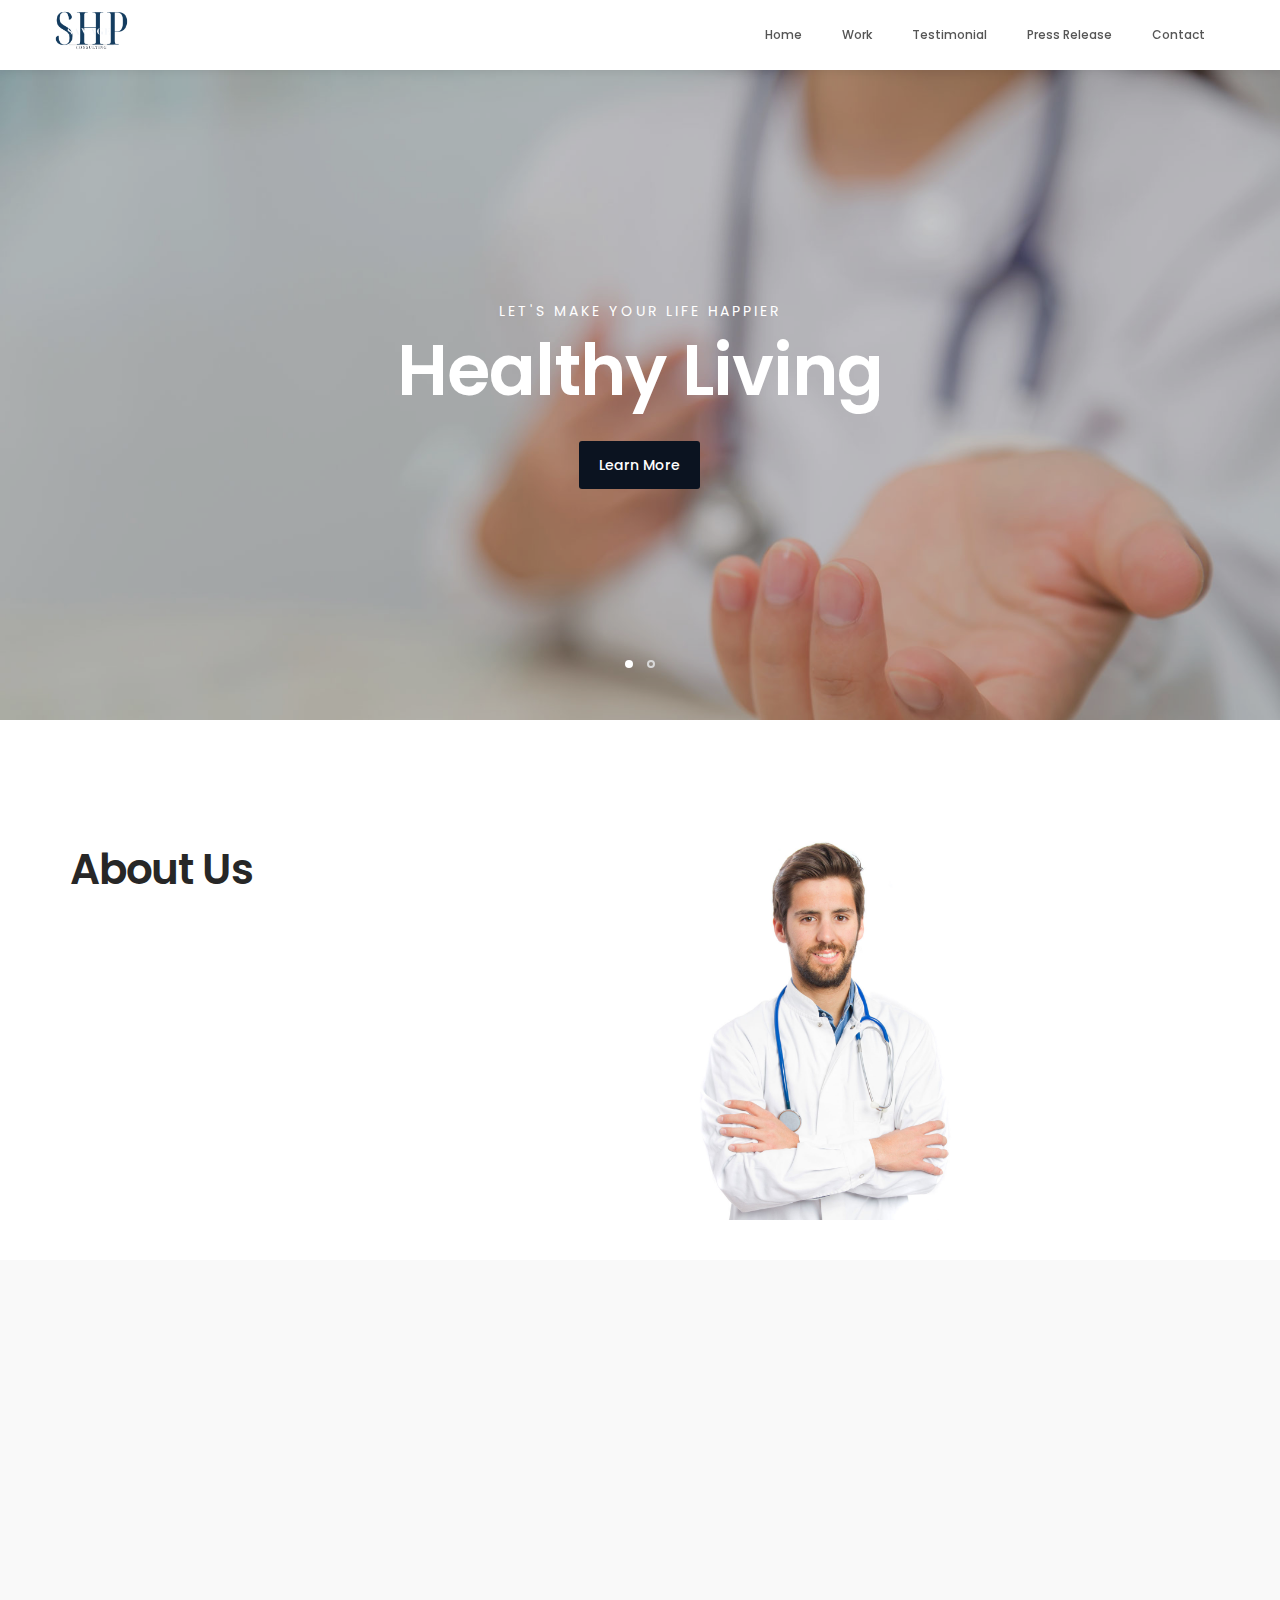
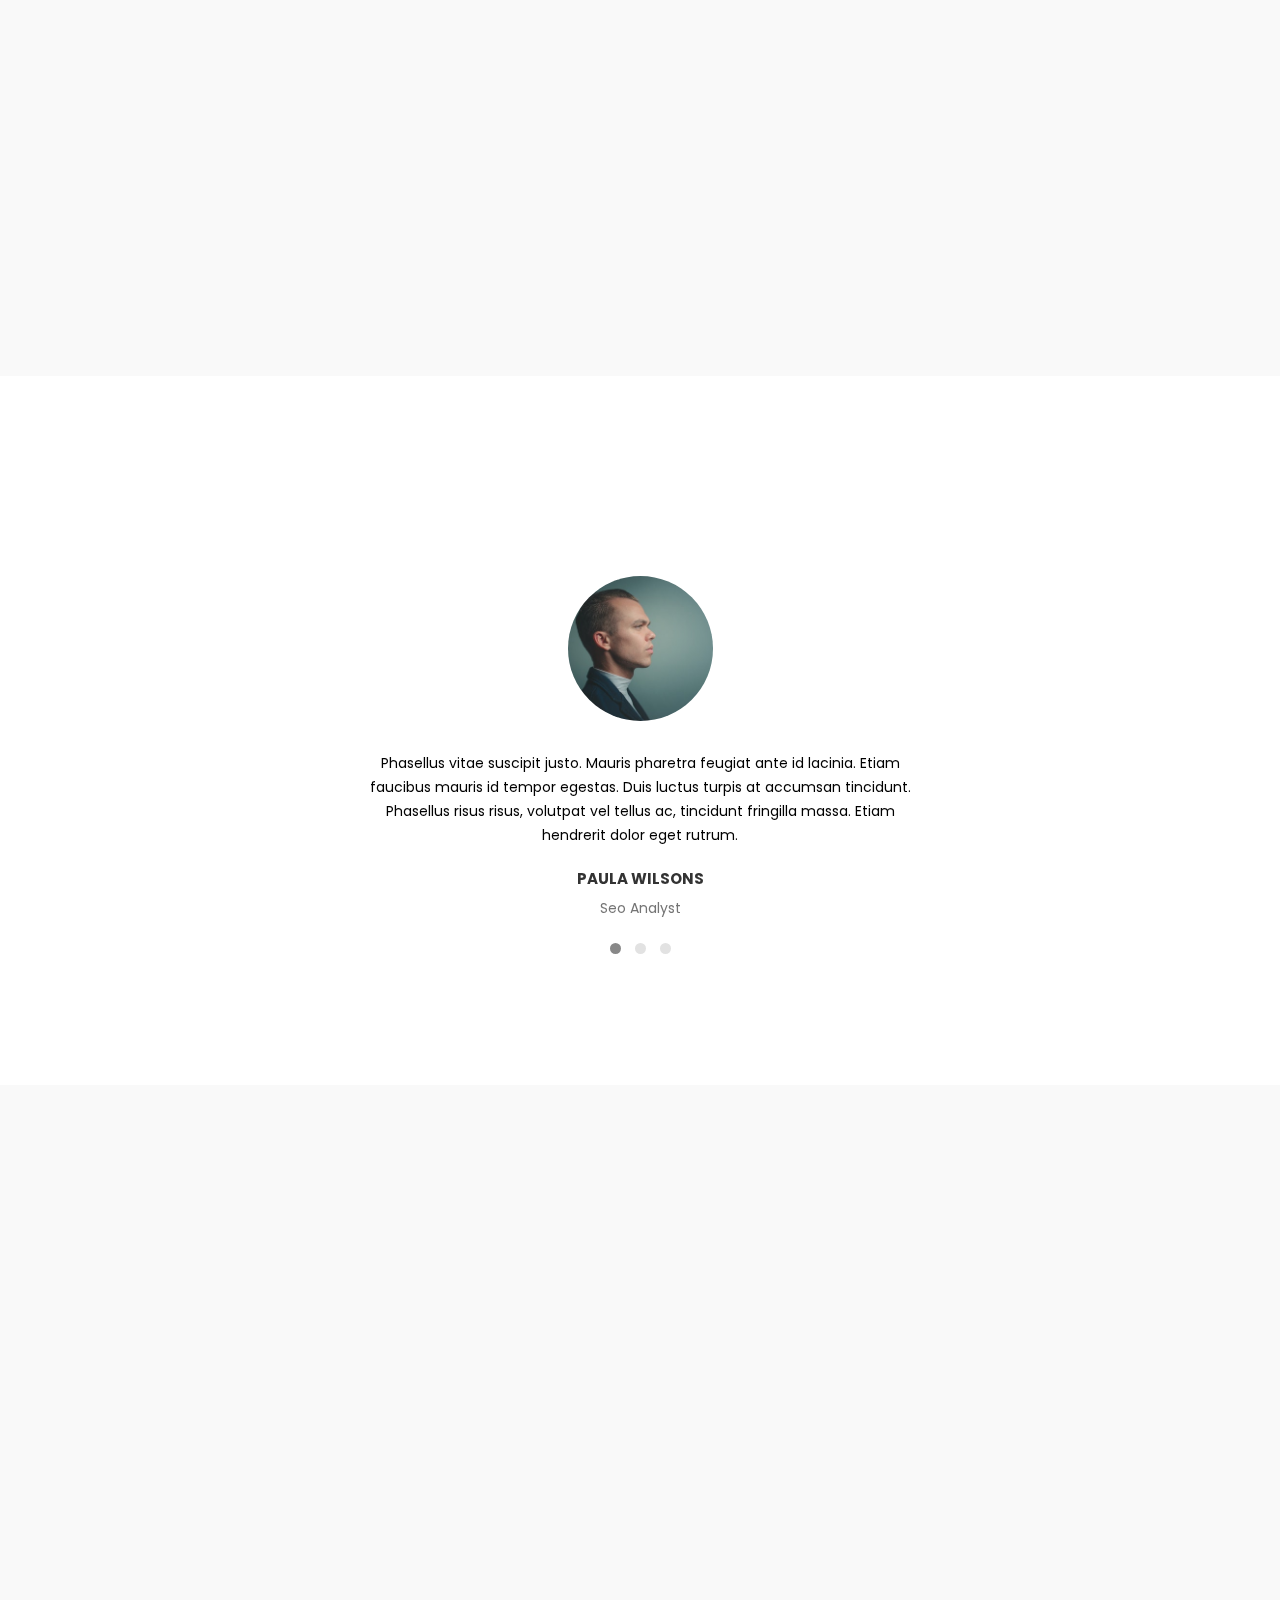
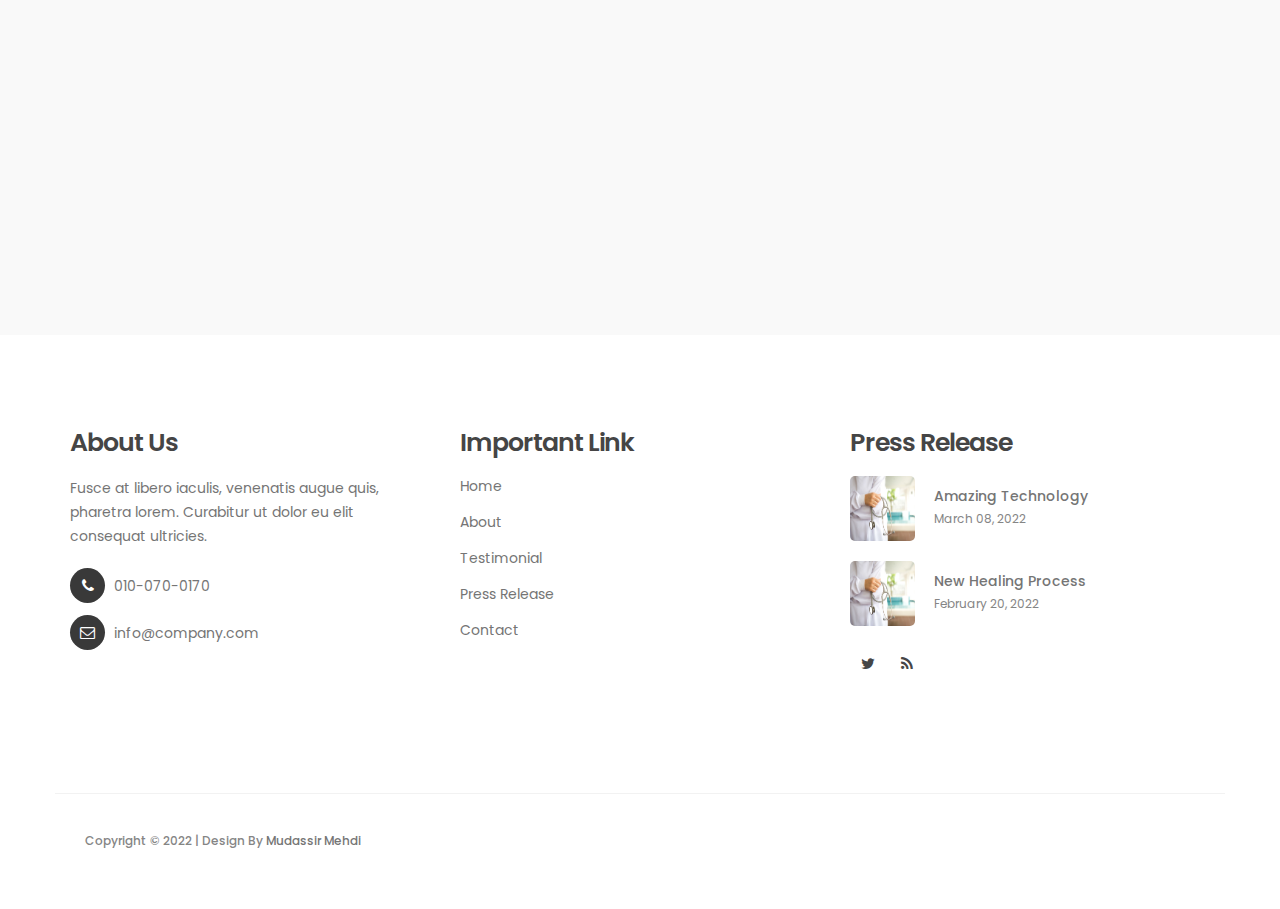
<file: index.html>
<!DOCTYPE html>
<html lang="en">
<head>
     <title>SHP - Homepage </title>
     <link rel="icon" type="image/png" href="images/fav-icon.png">
     <meta charset="UTF-8">
     <meta http-equiv="X-UA-Compatible" content="IE=Edge">
     <meta name="description" content="">
     <meta name="keywords" content="">
     <meta name="author" content="Tooplate">
     <meta name="viewport" content="width=device-width, initial-scale=1, maximum-scale=1">

     <link rel="stylesheet" href="css/bootstrap.min.css">
     <link rel="stylesheet" href="css/font-awesome.min.css">
     <link rel="stylesheet" href="css/animate.css">
     <link rel="stylesheet" href="css/owl.carousel.css">
     <link rel="stylesheet" href="css/owl.theme.default.min.css">

     <!-- MAIN CSS -->
     <link rel="stylesheet" href="css/style.css">

</head>
<body id="top" data-spy="scroll" data-target=".navbar-collapse" data-offset="50">



     <!-- MENU -->
     <section class="navbar navbar-default navbar-static-top" role="navigation">
          <div class="container">

               <div class="navbar-header">
                    <button class="navbar-toggle" data-toggle="collapse" data-target=".navbar-collapse">
                         <span class="icon icon-bar"></span>
                         <span class="icon icon-bar"></span>
                         <span class="icon icon-bar"></span>
                    </button>

                    <!-- lOGO TEXT HERE -->
                    <a href="index.html" class="navbar-brand">
                         <img src="images/logo.png" height="40">
                    </a>
               </div>

               <!-- MENU LINKS -->
               <div class="collapse navbar-collapse">
                    <ul class="nav navbar-nav navbar-right">
                         <li><a href="index.html">Home</a></li>
                         <li><a href="work.html">Work</a></li>
                         <li><a href="testimonial.html">Testimonial</a></li>
                         <li><a href="press-release.html">Press Release</a></li>
                         <li><a href="contact.html">Contact</a></li> 
                    </ul>
               </div>

          </div>
     </section>


     <!-- HOME -->
     <section id="home" class="slider" data-stellar-background-ratio="0.5">
          <div class="container">
               <div class="row">

                         <div class="owl-carousel owl-theme">
                              <div class="item item-first">
                                   <div class="caption">
                                        <div class="col-md-offset-1 col-md-10">
                                             <h3>Let's make your life happier</h3>
                                             <h1>Healthy Living</h1>
                                             <a href="#team" class="section-btn btn btn-default smoothScroll">Learn More</a>
                                        </div>
                                   </div>
                              </div>

                              <div class="item item-second">
                                   <div class="caption">
                                        <div class="col-md-offset-1 col-md-10">
                                             <h3>Aenean luctus lobortis tellus</h3>
                                             <h1>New Lifestyle</h1>
                                             <a href="#about" class="section-btn btn btn-default btn-gray smoothScroll">More About Us</a>
                                        </div>
                                   </div>
                              </div> 
                         </div>

               </div>
          </div>
     </section>


     <!-- ABOUT -->
     <section id="about">
          <div class="container">
               <div class="row align-items-center d-flex">

                    <div class="col-md-6 mb-md-0 mb-4">
                         <div class="about-info">
                              <h2 class="wow fadeInUp" data-wow-delay="0.6s">About Us</h2>
                              <div class="wow fadeInUp" data-wow-delay="0.8s">
                                   <p>Aenean luctus lobortis tellus, vel ornare enim molestie condimentum. Curabitur lacinia nisi vitae velit volutpat venenatis.</p>
                                   <p>Sed a dignissim lacus. Quisque fermentum est non orci commodo, a luctus urna mattis. Ut placerat, diam a tempus vehicula.</p>
                              </div>
                              <figure class="profile wow fadeInUp" data-wow-delay="1s">
                                   <img src="images/author-image.jpg" class="img-responsive" alt="">
                                   <figcaption>
                                        <h3>Mudassir Mehdi</h3>
                                        <p>General Principal</p>
                                   </figcaption>
                              </figure>
                         </div>
                    </div>

                    <div class="col-md-6 mb-md-0 mb-4">
                         <img src="images/appointment-image.jpg" class="img-responsive" style="height: 400px;">
                    </div>
                    
               </div>
          </div>
     </section>

       <section id="news" data-stellar-background-ratio="2.5">
          <div class="container">
               <div class="row">

                    <div class="col-md-12 col-sm-12">
                         <!-- SECTION TITLE -->
                         <div class="section-title wow fadeInUp" data-wow-delay="0.1s">
                              <h2>Work</h2>
                         </div>
                    </div>

                    <div class="col-md-4 mb-4 col-sm-6">
                         <!-- NEWS THUMB -->
                         <div class="news-thumb wow fadeInUp" data-wow-delay="0.4s">
                              <a href="#">
                                   <img src="images/news-image1.jpg" class="img-responsive" alt="">
                              </a>
                              <div class="news-info">
                                   <span>March 08, 2022</span>
                                   <h3><a href="#">Project Name 1</a></h3>
                                   <p>Maecenas risus neque, placerat volutpat tempor ut, vehicula et felis.</p>
                                    
                              </div>
                         </div>
                    </div>

                    <div class="col-md-4 mb-4 col-sm-6">
                         <!-- NEWS THUMB -->
                         <div class="news-thumb wow fadeInUp" data-wow-delay="0.6s">
                              <a href="#">
                                   <img src="images/news-image2.jpg" class="img-responsive" alt="">
                              </a>
                              <div class="news-info">
                                   <span>February 20, 2022</span>
                                   <h3><a href="#">Project Name 2</a></h3>
                                   <p>Fusce vel sem finibus, rhoncus massa non, aliquam velit. Nam et est ligula.</p> 
                              </div>
                         </div>
                    </div>

                    <div class="col-md-4 mb-4 col-sm-6">
                         <!-- NEWS THUMB -->
                         <div class="news-thumb wow fadeInUp" data-wow-delay="0.8s">
                              <a href="#">
                                   <img src="images/news-image3.jpg" class="img-responsive" alt="">
                              </a>
                              <div class="news-info">
                                   <span>January 27, 2022</span>
                                   <h3><a href="#">Project Name 3</a></h3>
                                   <p>Vivamus non nulla semper diam cursus maximus. Pellentesque dignissim.</p> 
                              </div>
                         </div>
                    </div>

               </div>
          </div>
     </section>

     <section id="testimonial" class="testimonial" data-stellar-background-ratio="2.5">
          <div class="container">
               <div class="row ">
                    <div class="col-md-12 col-sm-12">
                         <!-- SECTION TITLE -->
                         <div class="section-title wow fadeInUp" data-wow-delay="0.1s">
                              <h2>Our Testimonials</h2>
                         </div>
                    </div>
                    <div class="col-md-12">

                         <div class="row carousel-center">
                              <div class="col-md-6">
                                   <div id="myCarousel" class="carousel slide" data-ride="carousel">
                                       <!-- Carousel indicators -->
                                       <ol class="carousel-indicators">
                                           <li data-target="#m
                                           yCarousel" data-slide-to="0" class="active"></li>
                                           <li data-target="#myCarousel" data-slide-to="1"></li>
                                           <li data-target="#myCarousel" data-slide-to="2"></li>
                                       </ol> <!-- Wrapper for carousel items -->
                                       <div class="carousel-inner">
                                           <div class="item carousel-item active">
                                               <div class="img-box"><img src="images/testi-1.jpg" alt=""></div>
                                               <p class="testimonial">Phasellus vitae suscipit justo. Mauris pharetra feugiat ante id lacinia. Etiam faucibus mauris id tempor egestas. Duis luctus turpis at accumsan tincidunt. Phasellus risus risus, volutpat vel tellus ac, tincidunt fringilla massa. Etiam hendrerit dolor eget rutrum.</p>
                                               <p class="overview"><b>Paula Wilsons</b>Seo Analyst </p>
                                               <div class="star-rating"> </div>
                                           </div>
                                           <div class="item carousel-item">
                                               <div class="img-box"><img src="images/testi-2.jpg" alt=""></div>
                                               <p class="testimonial">Lorem ipsum dolor sit amet, consectetur adipiscing elit. Nam eu sem tempor, varius quam at, luctus dui. Mauris magna metus, dapibus nec turpis vel, semper malesuada ante. Vestibulum idac nisl bibendum scelerisque non non purus. Suspendisse varius nibh non aliquet.</p>
                                               <p class="overview"><b>Paula Wilson</b>Media Analyst </p>
                                               <div class="star-rating"> </div>
                                           </div>
                                           <div class="item carousel-item">
                                               <div class="img-box"><img src="images/testi-3.jpg" alt=""></div>
                                               <p class="testimonial">Vestibulum quis quam ut magna consequat faucibus. Pellentesque eget nisi a mi suscipit tincidunt. Utmtc tempus dictum risus. Pellentesque viverra sagittis quam at mattis. Suspendisse potenti. Aliquam sit amet gravida nibh, facilisis gravida odio. Phasellus auctor velit.</p>
                                               <p class="overview"><b>Antonio Moreno</b>Web Developer</p>
                                               <div class="star-rating"> </div>
                                           </div>
                                       </div>
                                   </div>
                              </div>

                              
                         </div>
                          
                    </div>
               </div>
          </div>
     </section>

   


      


     <!-- NEWS -->
     <section id="news" data-stellar-background-ratio="2.5">
          <div class="container">
               <div class="row">

                    <div class="col-md-12 col-sm-12">
                         <!-- SECTION TITLE -->
                         <div class="section-title wow fadeInUp" data-wow-delay="0.1s">
                              <h2>Rress Release</h2>
                         </div>
                    </div>

                    <div class="col-md-4 mb-4 col-sm-6">
                         <!-- NEWS THUMB -->
                         <div class="news-thumb wow fadeInUp" data-wow-delay="0.4s">
                              <a href="press-release-detail.html">
                                   <img src="images/news-image1.jpg" class="img-responsive" alt="">
                              </a>
                              <div class="news-info">
                                   <span>March 08, 2022</span>
                                   <h3><a href="press-release-detail.html">About Amazing Technology</a></h3>
                                   <p>Maecenas risus neque, placerat volutpat tempor ut, vehicula et felis.</p>
                                   <div class="author">
                                        <img src="images/author-image.jpg" class="img-responsive" alt="">
                                        <div class="author-info">
                                             <h5>Mudassir Mehdi</h5>
                                             <p>CEO / Founder</p>
                                        </div>
                                   </div>
                              </div>
                         </div>
                    </div>

                    <div class="col-md-4 mb-4 col-sm-6">
                         <!-- NEWS THUMB -->
                         <div class="news-thumb wow fadeInUp" data-wow-delay="0.6s">
                              <a href="press-release-detail.html">
                                   <img src="images/news-image2.jpg" class="img-responsive" alt="">
                              </a>
                              <div class="news-info">
                                   <span>February 20, 2022</span>
                                   <h3><a href="press-release-detail.html">Introducing a new healing process</a></h3>
                                   <p>Fusce vel sem finibus, rhoncus massa non, aliquam velit. Nam et est ligula.</p>
                                   <div class="author">
                                        <img src="images/author-image.jpg" class="img-responsive" alt="">
                                        <div class="author-info">
                                             <h5>Mudassir Mehdi</h5>
                                             <p>General Director</p>
                                        </div>
                                   </div>
                              </div>
                         </div>
                    </div>

                    <div class="col-md-4 mb-4 col-sm-6">
                         <!-- NEWS THUMB -->
                         <div class="news-thumb wow fadeInUp" data-wow-delay="0.8s">
                              <a href="press-release-detail.html">
                                   <img src="images/news-image3.jpg" class="img-responsive" alt="">
                              </a>
                              <div class="news-info">
                                   <span>January 27, 2022</span>
                                   <h3><a href="press-release-detail.html">Review Annual Medical Research</a></h3>
                                   <p>Vivamus non nulla semper diam cursus maximus. Pellentesque dignissim.</p>
                                   <div class="author">
                                        <img src="images/author-image.jpg" class="img-responsive" alt="">
                                        <div class="author-info">
                                             <h5>Mudassir Mehdi</h5>
                                             <p>Online Advertising</p>
                                        </div>
                                   </div>
                              </div>
                         </div>
                    </div>

               </div>
          </div>
     </section>


    


      


     <!-- FOOTER -->
    <footer data-stellar-background-ratio="5">
          <div class="container">
               <div class="row">

                    <div class="col-md-4 mb-4 col-sm-4">
                         <div class="footer-thumb"> 
                              <h4>About Us</h4>
                              <p>Fusce at libero iaculis, venenatis augue quis, pharetra lorem. Curabitur ut dolor eu elit consequat ultricies.</p>

                              <div class="contact-info">
                                   <p><i class="fa fa-phone"></i> 010-070-0170</p>
                                   <p><i class="fa fa-envelope-o"></i> <a href="#">info@company.com</a></p>
                              </div>
                         </div>
                    </div>

                    <div class="col-md-4 mb-4 col-sm-4"> 
                         <div class="footer-thumb"> 
                              <h4>Important Link</h4>
                              
                              <ul>
                                   <li><a href="#">Home</a></li>
                                   <li><a href="#">About</a></li>
                                   <li><a href="#">Testimonial</a></li>
                                   <li><a href="#">Press Release</a></li>
                                   <li><a href="#">Contact</a></li>
                              </ul>
                         </div>
                    </div>

                    <div class="col-md-4 mb-4 col-sm-4"> 
                         <div class="footer-thumb"> 
                              <h4>Press Release</h4>
                              <div class="latest-stories">
                                   <div class="stories-image">
                                        <a href="#"><img src="images/news-image.jpg" class="img-responsive" alt=""></a>
                                   </div>
                                   <div class="stories-info">
                                        <a href="#"><h5>Amazing Technology</h5></a>
                                        <span>March 08, 2022</span>
                                   </div>
                              </div>

                              <div class="latest-stories">
                                   <div class="stories-image">
                                        <a href="#"><img src="images/news-image.jpg" class="img-responsive" alt=""></a>
                                   </div>
                                   <div class="stories-info">
                                        <a href="#"><h5>New Healing Process</h5></a>
                                        <span>February 20, 2022</span>
                                   </div>
                              </div>
 
                              <ul class="social-icon"> 
                                   <li><a href="#" class="fa fa-twitter"></a></li>
                                   <li><a href="#" class="fa fa-rss"></a></li>
                              </ul> 
                         </div>
                    </div>

                     
                    <div class="col-md-12 col-sm-12 border-top">
                         <div class="col-md-10 col-sm-6">
                              <div class="copyright-text"> 
                                   <p>Copyright &copy; 2022
                                   
                                   | Design By <a href="https://mudassirmehdi.com/" target="_blank">Mudassir Mehdi</a></p>
                              </div>
                         </div>
                         
                         <div class="col-md-2 col-sm-2 text-align-center">
                              <div class="angle-up-btn"> 
                                  <a href="#top" class="smoothScroll wow fadeInUp" data-wow-delay="1.2s"><i class="fa fa-angle-up"></i></a>
                              </div>
                         </div>   
                    </div>
                    
               </div>
          </div>
     </footer>

     <!-- SCRIPTS -->
     <script src="js/jquery.js"></script>
     <script src="js/bootstrap.min.js"></script>
     <script src="js/jquery.sticky.js"></script>
     <script src="js/jquery.stellar.min.js"></script>
     <script src="js/wow.min.js"></script>
     <script src="js/smoothscroll.js"></script>
     <script src="js/owl.carousel.min.js"></script>
     <script src="js/custom.js"></script>

</body>
</html>
</file>
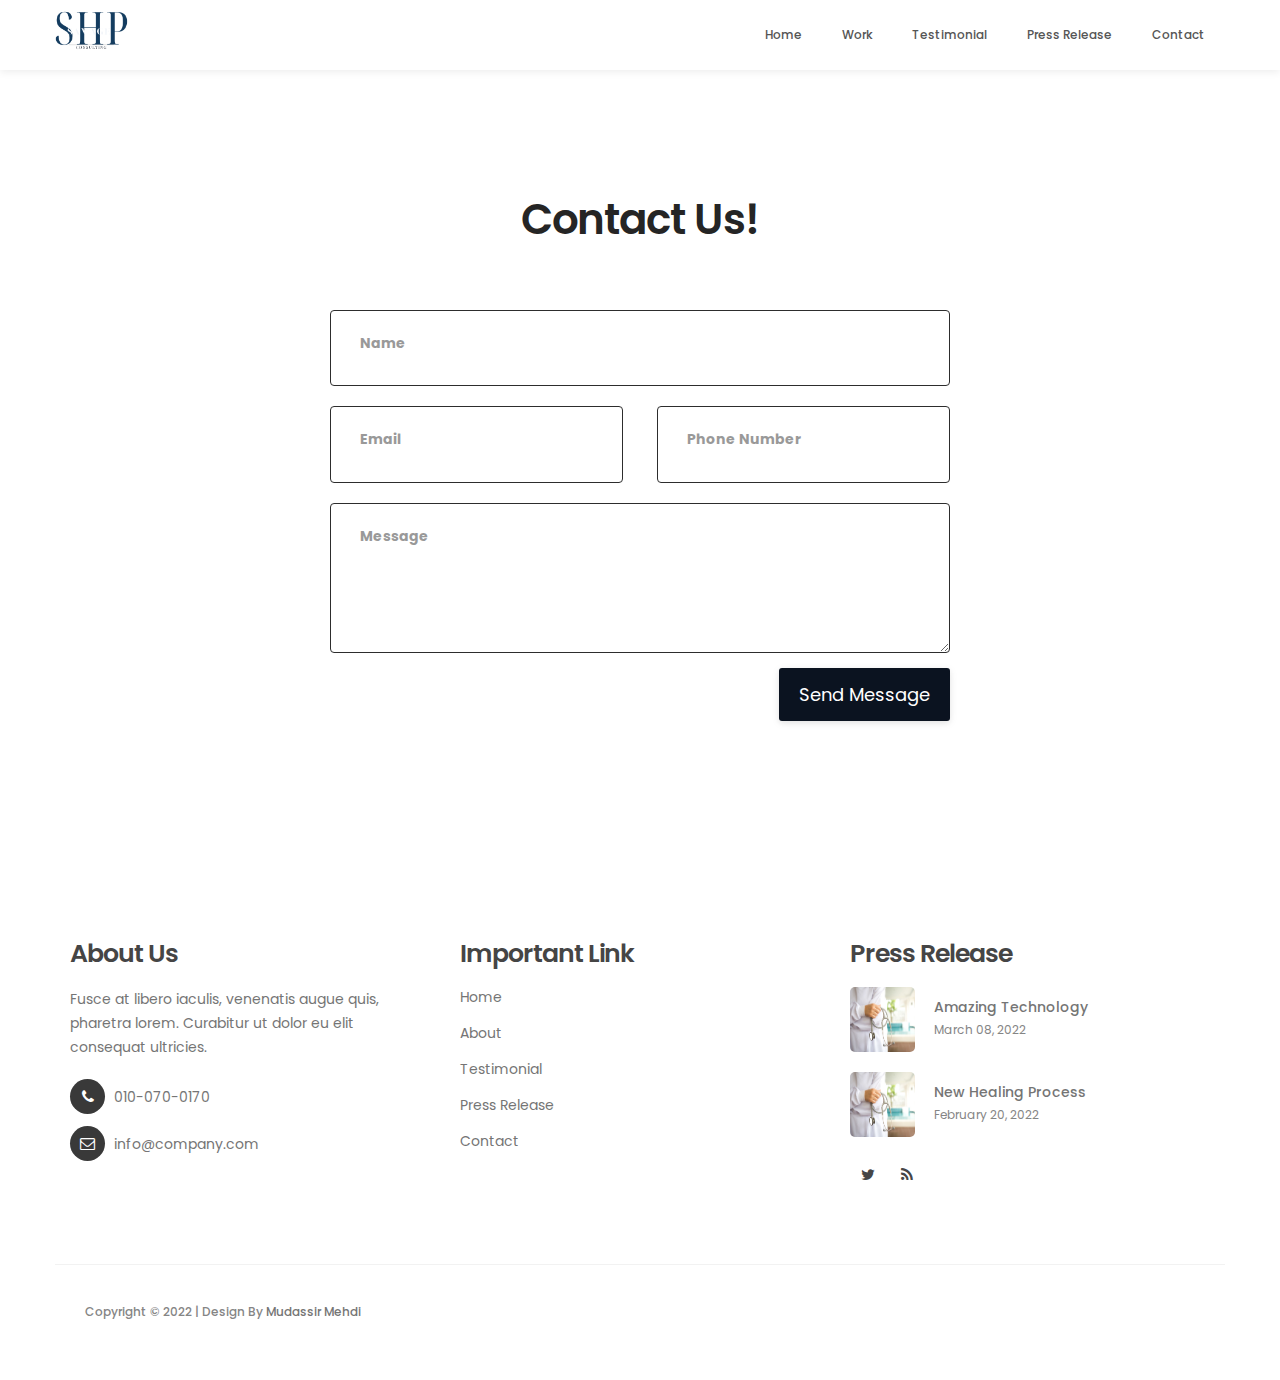
<file: contact.html>
<!DOCTYPE html>
<html lang="en">
<head>
     <title>SHP - Contact Us </title>
     <link rel="icon" type="image/png" href="images/fav-icon.png">
     <meta charset="UTF-8">
     <meta http-equiv="X-UA-Compatible" content="IE=Edge">
     <meta name="description" content="">
     <meta name="keywords" content="">
     <meta name="author" content="Tooplate">
     <meta name="viewport" content="width=device-width, initial-scale=1, maximum-scale=1">

     <link rel="stylesheet" href="css/bootstrap.min.css">
     <link rel="stylesheet" href="css/font-awesome.min.css">
     <link rel="stylesheet" href="css/animate.css">
     <link rel="stylesheet" href="css/owl.carousel.css">
     <link rel="stylesheet" href="css/owl.theme.default.min.css">

     <!-- MAIN CSS -->
     <link rel="stylesheet" href="css/style.css">

</head>
<body id="top" data-spy="scroll" data-target=".navbar-collapse" data-offset="50">



     <!-- MENU -->
     <section class="navbar navbar-default navbar-static-top" role="navigation">
          <div class="container">

               <div class="navbar-header">
                    <button class="navbar-toggle" data-toggle="collapse" data-target=".navbar-collapse">
                         <span class="icon icon-bar"></span>
                         <span class="icon icon-bar"></span>
                         <span class="icon icon-bar"></span>
                    </button>

                    <!-- lOGO TEXT HERE -->
                    <a href="index.html" class="navbar-brand">
                         <img src="images/logo.png" height="40">
                    </a>
               </div>

               <!-- MENU LINKS -->
               <div class="collapse navbar-collapse">
                    <ul class="nav navbar-nav navbar-right">
                         <li><a href="index.html">Home</a></li>
                         <li><a href="work.html">Work</a></li>
                         <li><a href="testimonial.html">Testimonial</a></li>
                         <li><a href="press-release.html">Press Release</a></li>
                         <li><a href="contact.html">Contact</a></li>
                         
                    </ul>
               </div>

          </div>
     </section>


 

   <section class="contact">
         <div class="container">
     <div class="row">
          <div class="section-title wow fadeInUp" data-wow-delay="0.1s">
               <h1 >Contact Us!</h1>
          </div>
               
     </div> 
     <div class="row input-container">
               <div class="col-xs-12">
                    <div class="styled-input wide">
                         <input type="text" required />
                         <label>Name</label> 
                    </div>
               </div>
               <div class="col-md-6 col-sm-12">
                    <div class="styled-input">
                         <input type="text" required />
                         <label>Email</label> 
                    </div>
               </div>
               <div class="col-md-6 col-sm-12">
                    <div class="styled-input" style="float:right;">
                         <input type="text" required />
                         <label>Phone Number</label> 
                    </div>
               </div>
               <div class="col-xs-12">
                    <div class="styled-input wide">
                         <textarea required></textarea>
                         <label>Message</label>
                    </div>
               </div>
               <div class="col-xs-12">
                    <div class="btn-lrg submit-btn">Send Message</div>
               </div>
     </div>
</div>
   </section>


    


      


     <!-- FOOTER -->
    <footer data-stellar-background-ratio="5">
          <div class="container">
               <div class="row">

                    <div class="col-md-4 col-sm-4">
                         <div class="footer-thumb"> 
                              <h4>About Us</h4>
                              <p>Fusce at libero iaculis, venenatis augue quis, pharetra lorem. Curabitur ut dolor eu elit consequat ultricies.</p>

                              <div class="contact-info">
                                   <p><i class="fa fa-phone"></i> 010-070-0170</p>
                                   <p><i class="fa fa-envelope-o"></i> <a href="#">info@company.com</a></p>
                              </div>
                         </div>
                    </div>

                    <div class="col-md-4 col-sm-4"> 
                         <div class="footer-thumb"> 
                              <h4>Important Link</h4>
                              
                              <ul>
                                   <li><a href="#">Home</a></li>
                                   <li><a href="#">About</a></li>
                                   <li><a href="#">Testimonial</a></li>
                                   <li><a href="#">Press Release</a></li>
                                   <li><a href="#">Contact</a></li>
                              </ul>
                         </div>
                    </div>

                    <div class="col-md-4 col-sm-4"> 
                         <div class="footer-thumb"> 
                              <h4>Press Release</h4>
                              <div class="latest-stories">
                                   <div class="stories-image">
                                        <a href="#"><img src="images/news-image.jpg" class="img-responsive" alt=""></a>
                                   </div>
                                   <div class="stories-info">
                                        <a href="#"><h5>Amazing Technology</h5></a>
                                        <span>March 08, 2022</span>
                                   </div>
                              </div>

                              <div class="latest-stories">
                                   <div class="stories-image">
                                        <a href="#"><img src="images/news-image.jpg" class="img-responsive" alt=""></a>
                                   </div>
                                   <div class="stories-info">
                                        <a href="#"><h5>New Healing Process</h5></a>
                                        <span>February 20, 2022</span>
                                   </div>
                              </div>

                              
                              <ul class="social-icon"> 
                                   <li><a href="#" class="fa fa-twitter"></a></li>
                                   <li><a href="#" class="fa fa-rss"></a></li>
                              </ul> 
                         </div>
                    </div>

                     
                    <div class="col-md-12 col-sm-12 border-top">
                         <div class="col-md-10 col-sm-6">
                              <div class="copyright-text"> 
                                   <p>Copyright &copy; 2022
                                   
                                   | Design By <a href="https://mudassirmehdi.com/" target="_blank">Mudassir Mehdi</a></p>
                              </div>
                         </div>
                         
                         <div class="col-md-2 col-sm-2 text-align-center">
                              <div class="angle-up-btn"> 
                                  <a href="#top" class="smoothScroll wow fadeInUp" data-wow-delay="1.2s"><i class="fa fa-angle-up"></i></a>
                              </div>
                         </div>   
                    </div>
                    
               </div>
          </div>
     </footer>

     <!-- SCRIPTS -->
     <script src="js/jquery.js"></script>
     <script src="js/bootstrap.min.js"></script>
     <script src="js/jquery.sticky.js"></script>
     <script src="js/jquery.stellar.min.js"></script>
     <script src="js/wow.min.js"></script>
     <script src="js/smoothscroll.js"></script>
     <script src="js/owl.carousel.min.js"></script>
     <script src="js/custom.js"></script>

</body>
</html>
</file>
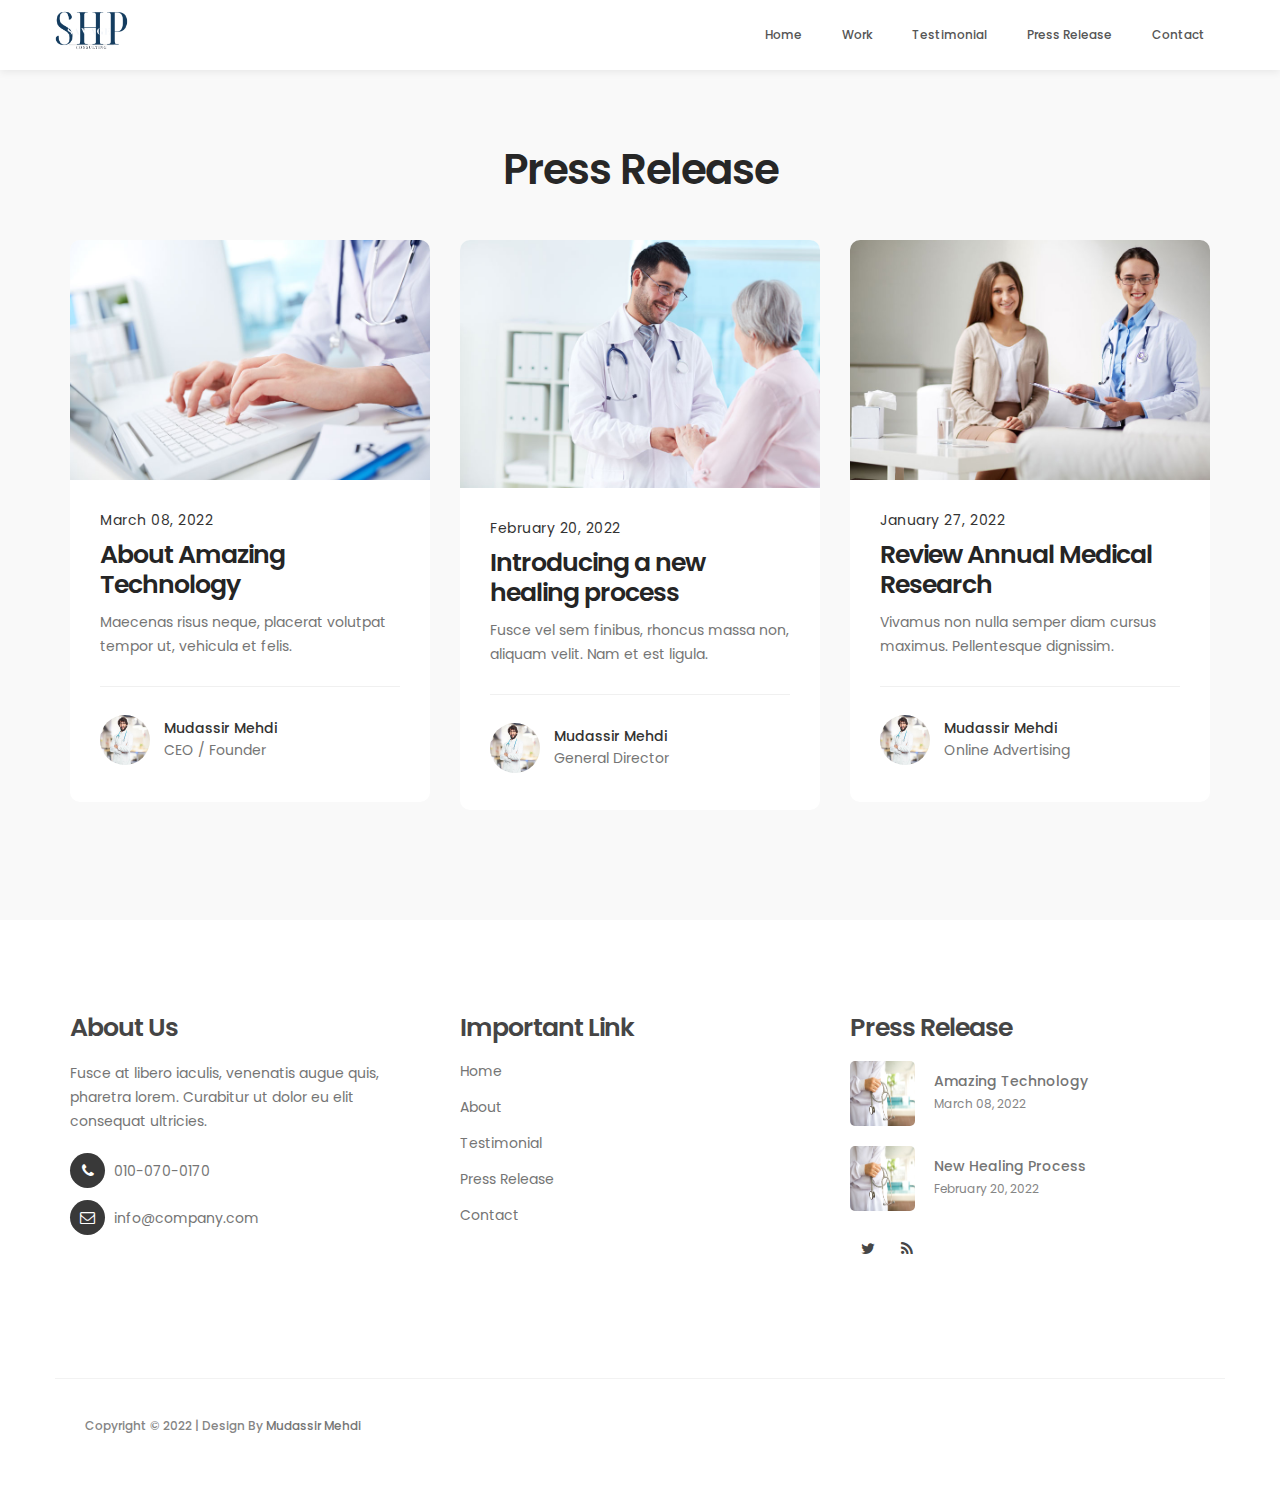
<file: press-release.html>
<!DOCTYPE html>
<html lang="en">
<head>
     <title>SHP - Press Release </title>
     <link rel="icon" type="image/png" href="images/fav-icon.png">
     <meta charset="UTF-8">
     <meta http-equiv="X-UA-Compatible" content="IE=Edge">
     <meta name="description" content="">
     <meta name="keywords" content="">
     <meta name="author" content="Tooplate">
     <meta name="viewport" content="width=device-width, initial-scale=1, maximum-scale=1">

     <link rel="stylesheet" href="css/bootstrap.min.css">
     <link rel="stylesheet" href="css/font-awesome.min.css">
     <link rel="stylesheet" href="css/animate.css">
     <link rel="stylesheet" href="css/owl.carousel.css">
     <link rel="stylesheet" href="css/owl.theme.default.min.css">

     <!-- MAIN CSS -->
     <link rel="stylesheet" href="css/style.css">

</head>
<body id="top" data-spy="scroll" data-target=".navbar-collapse" data-offset="50">



     <!-- MENU -->
     <section class="navbar navbar-default navbar-static-top" role="navigation">
          <div class="container">

               <div class="navbar-header">
                    <button class="navbar-toggle" data-toggle="collapse" data-target=".navbar-collapse">
                         <span class="icon icon-bar"></span>
                         <span class="icon icon-bar"></span>
                         <span class="icon icon-bar"></span>
                    </button>

                    <!-- lOGO TEXT HERE -->
                    <a href="index.html" class="navbar-brand">
                      <img src="images/logo.png" height="40">
                    </a>
               </div>

               <!-- MENU LINKS -->
               <div class="collapse navbar-collapse">
                    <ul class="nav navbar-nav navbar-right">
                         <li><a href="index.html">Home</a></li>
                         <li><a href="work.html">Work</a></li>
                         <li><a href="testimonial.html">Testimonial</a></li>
                         <li><a href="press-release.html">Press Release</a></li>
                         <li><a href="contact.html">Contact</a></li>
                         
                    </ul>
               </div>

          </div>
     </section>


 


     <!-- NEWS -->
     <section id="news" data-stellar-background-ratio="2.5">
          <div class="container">
               <div class="row">

                    <div class="col-md-12 col-sm-12">
                         <!-- SECTION TITLE -->
                         <div class="section-title wow fadeInUp" data-wow-delay="0.1s">
                              <h2>Press Release</h2>
                         </div>
                    </div>

                    <div class="col-md-4 mb-4 col-sm-6">
                         <!-- NEWS THUMB -->
                         <div class="news-thumb wow fadeInUp" data-wow-delay="0.4s">
                              <a href="press-release-detail.html">
                                   <img src="images/news-image1.jpg" class="img-responsive" alt="">
                              </a>
                              <div class="news-info">
                                   <span>March 08, 2022</span>
                                   <h3><a href="press-release-detail.html">About Amazing Technology</a></h3>
                                   <p>Maecenas risus neque, placerat volutpat tempor ut, vehicula et felis.</p>
                                   <div class="author">
                                        <img src="images/author-image.jpg" class="img-responsive" alt="">
                                        <div class="author-info">
                                             <h5>Mudassir Mehdi</h5>
                                             <p>CEO / Founder</p>
                                        </div>
                                   </div>
                              </div>
                         </div>
                    </div>

                    <div class="col-md-4 mb-4 col-sm-6">
                         <!-- NEWS THUMB -->
                         <div class="news-thumb wow fadeInUp" data-wow-delay="0.6s">
                              <a href="press-release-detail.html">
                                   <img src="images/news-image2.jpg" class="img-responsive" alt="">
                              </a>
                              <div class="news-info">
                                   <span>February 20, 2022</span>
                                   <h3><a href="press-release-detail.html">Introducing a new healing process</a></h3>
                                   <p>Fusce vel sem finibus, rhoncus massa non, aliquam velit. Nam et est ligula.</p>
                                   <div class="author">
                                        <img src="images/author-image.jpg" class="img-responsive" alt="">
                                        <div class="author-info">
                                             <h5>Mudassir Mehdi</h5>
                                             <p>General Director</p>
                                        </div>
                                   </div>
                              </div>
                         </div>
                    </div>

                    <div class="col-md-4 mb-4 col-sm-6">
                         <!-- NEWS THUMB -->
                         <div class="news-thumb wow fadeInUp" data-wow-delay="0.8s">
                              <a href="press-release-detail.html">
                                   <img src="images/news-image3.jpg" class="img-responsive" alt="">
                              </a>
                              <div class="news-info">
                                   <span>January 27, 2022</span>
                                   <h3><a href="press-release-detail.html">Review Annual Medical Research</a></h3>
                                   <p>Vivamus non nulla semper diam cursus maximus. Pellentesque dignissim.</p>
                                   <div class="author">
                                        <img src="images/author-image.jpg" class="img-responsive" alt="">
                                        <div class="author-info">
                                             <h5>Mudassir Mehdi</h5>
                                             <p>Online Advertising</p>
                                        </div>
                                   </div>
                              </div>
                         </div>
                    </div>

               </div>
          </div>
     </section>


    


      


     <!-- FOOTER -->
    <footer data-stellar-background-ratio="5">
          <div class="container">
               <div class="row">

                    <div class="col-md-4 mb-4 col-sm-4">
                         <div class="footer-thumb"> 
                              <h4>About Us</h4>
                              <p>Fusce at libero iaculis, venenatis augue quis, pharetra lorem. Curabitur ut dolor eu elit consequat ultricies.</p>

                              <div class="contact-info">
                                   <p><i class="fa fa-phone"></i> 010-070-0170</p>
                                   <p><i class="fa fa-envelope-o"></i> <a href="#">info@company.com</a></p>
                              </div>
                         </div>
                    </div>

                    <div class="col-md-4 mb-4 col-sm-4"> 
                         <div class="footer-thumb"> 
                              <h4>Important Link</h4>
                              
                              <ul>
                                   <li><a href="#">Home</a></li>
                                   <li><a href="#">About</a></li>
                                   <li><a href="#">Testimonial</a></li>
                                   <li><a href="#">Press Release</a></li>
                                   <li><a href="#">Contact</a></li>
                              </ul>
                         </div>
                    </div>

                    <div class="col-md-4 mb-4 col-sm-4"> 
                         <div class="footer-thumb"> 
                              <h4>Press Release</h4>
                              <div class="latest-stories">
                                   <div class="stories-image">
                                        <a href="#"><img src="images/news-image.jpg" class="img-responsive" alt=""></a>
                                   </div>
                                   <div class="stories-info">
                                        <a href="#"><h5>Amazing Technology</h5></a>
                                        <span>March 08, 2022</span>
                                   </div>
                              </div>

                              <div class="latest-stories">
                                   <div class="stories-image">
                                        <a href="#"><img src="images/news-image.jpg" class="img-responsive" alt=""></a>
                                   </div>
                                   <div class="stories-info">
                                        <a href="#"><h5>New Healing Process</h5></a>
                                        <span>February 20, 2022</span>
                                   </div>
                              </div>

                              
                              <ul class="social-icon"> 
                                   <li><a href="#" class="fa fa-twitter"></a></li>
                                   <li><a href="#" class="fa fa-rss"></a></li>
                              </ul> 
                         </div>
                    </div>

                     
                    <div class="col-md-12 col-sm-12 border-top">
                         <div class="col-md-10 col-sm-6">
                              <div class="copyright-text"> 
                                   <p>Copyright &copy; 2022
                                   
                                   | Design By <a href="https://mudassirmehdi.com/" target="_blank">Mudassir Mehdi</a></p>
                              </div>
                         </div>
                         
                         <div class="col-md-2 col-sm-2 text-align-center">
                              <div class="angle-up-btn"> 
                                  <a href="#top" class="smoothScroll wow fadeInUp" data-wow-delay="1.2s"><i class="fa fa-angle-up"></i></a>
                              </div>
                         </div>   
                    </div>
                    
               </div>
          </div>
     </footer>

     <!-- SCRIPTS -->
     <script src="js/jquery.js"></script>
     <script src="js/bootstrap.min.js"></script>
     <script src="js/jquery.sticky.js"></script>
     <script src="js/jquery.stellar.min.js"></script>
     <script src="js/wow.min.js"></script>
     <script src="js/smoothscroll.js"></script>
     <script src="js/owl.carousel.min.js"></script>
     <script src="js/custom.js"></script>

</body>
</html>
</file>
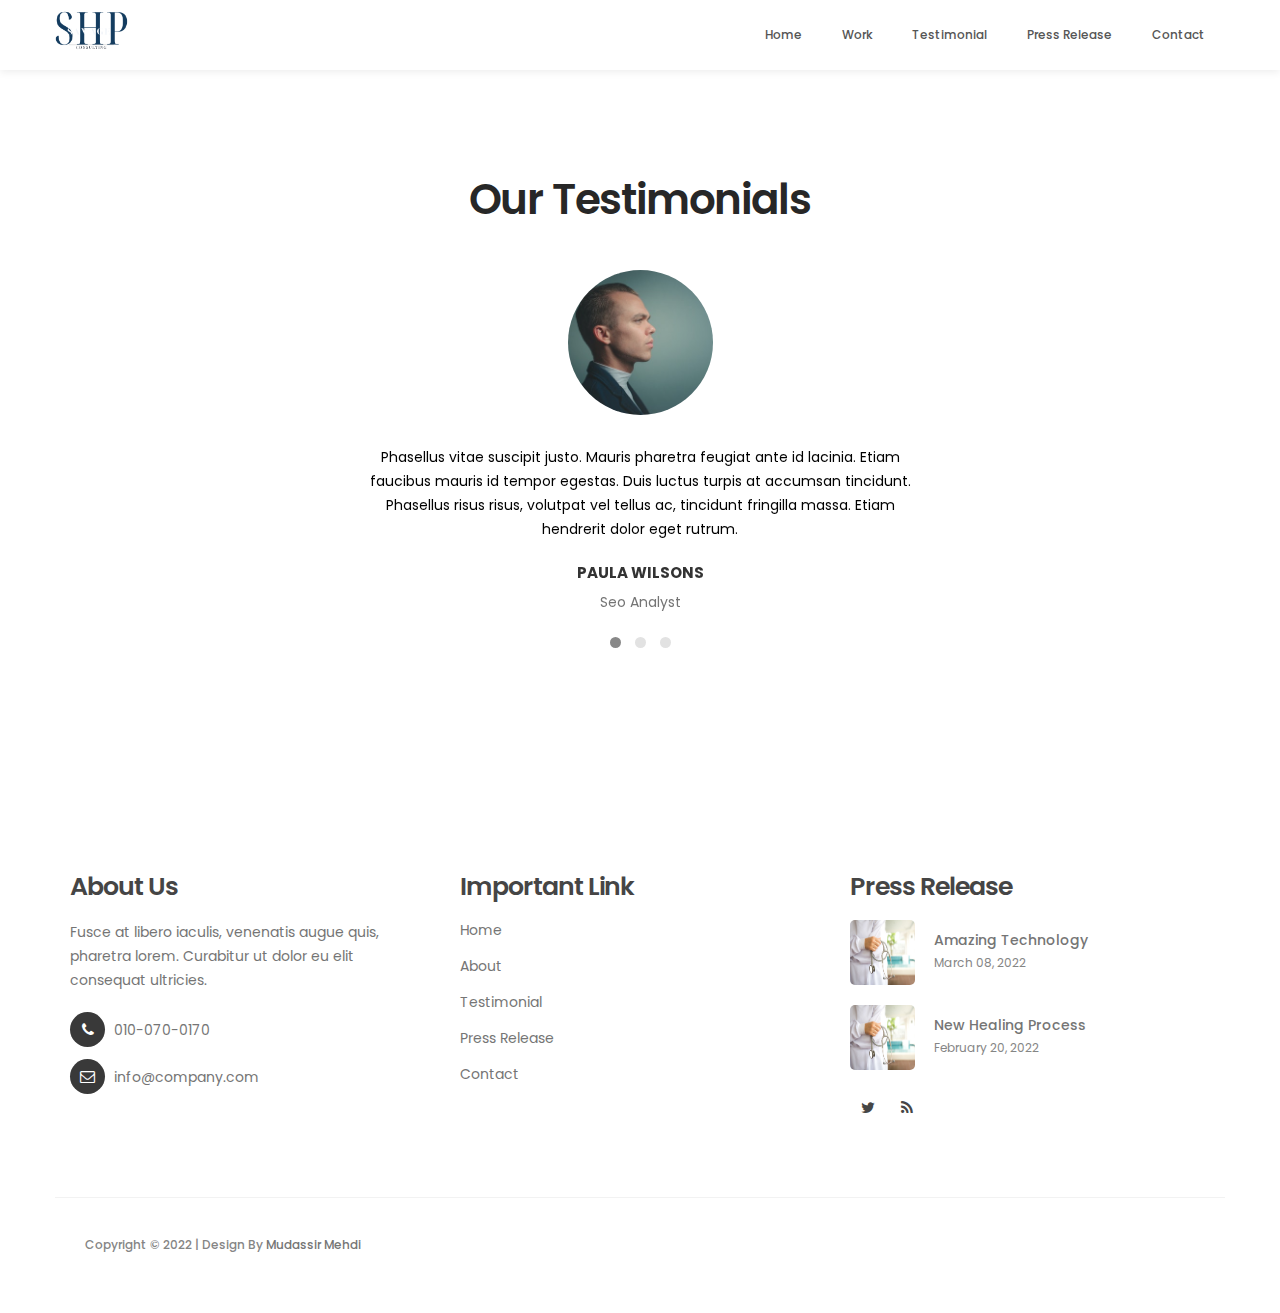
<file: testimonial.html>
<!DOCTYPE html>
<html lang="en">
<head>
     <title>SHP - Testimonials </title>
     <link rel="icon" type="image/png" href="images/fav-icon.png">
     <meta charset="UTF-8">
     <meta http-equiv="X-UA-Compatible" content="IE=Edge">
     <meta name="description" content="">
     <meta name="keywords" content="">
     <meta name="author" content="Tooplate">
     <meta name="viewport" content="width=device-width, initial-scale=1, maximum-scale=1">

     <link rel="stylesheet" href="css/bootstrap.min.css">
     <link rel="stylesheet" href="css/font-awesome.min.css">
     <link rel="stylesheet" href="css/animate.css">
     <link rel="stylesheet" href="css/owl.carousel.css">
     <link rel="stylesheet" href="css/owl.theme.default.min.css">

     <!-- MAIN CSS -->
     <link rel="stylesheet" href="css/style.css">

</head>
<body id="top" data-spy="scroll" data-target=".navbar-collapse" data-offset="50">



     <!-- MENU -->
     <section class="navbar navbar-default navbar-static-top" role="navigation">
          <div class="container">

               <div class="navbar-header">
                    <button class="navbar-toggle" data-toggle="collapse" data-target=".navbar-collapse">
                         <span class="icon icon-bar"></span>
                         <span class="icon icon-bar"></span>
                         <span class="icon icon-bar"></span>
                    </button>

                    <!-- lOGO TEXT HERE -->
                    <a href="index.html" class="navbar-brand">
                       <img src="images/logo.png" height="40">
                    </a>
               </div>

               <!-- MENU LINKS -->
               <div class="collapse navbar-collapse">
                    <ul class="nav navbar-nav navbar-right">
                         <li><a href="index.html">Home</a></li>
                         <li><a href="work.html">Work</a></li>
                         <li><a href="testimonial.html">Testimonial</a></li>
                         <li><a href="press-release.html">Press Release</a></li>
                         <li><a href="contact.html">Contact</a></li>
                         
                    </ul>
               </div>

          </div>
     </section>


 


    <section id="testimonial" class="testimonial" data-stellar-background-ratio="2.5">
          <div class="container">
               <div class="row ">
                    <div class="col-md-12 col-sm-12">
                         <!-- SECTION TITLE -->
                         <div class="section-title wow fadeInUp" data-wow-delay="0.1s">
                              <h2>Our Testimonials</h2>
                         </div>
                    </div>
                    <div class="col-md-12">

                         <div class="row carousel-center">
                              <div class="col-md-6">
                                   <div id="myCarousel" class="carousel slide" data-ride="carousel">
                             <!-- Carousel indicators -->
                             <ol class="carousel-indicators">
                                 <li data-target="#m
                                 yCarousel" data-slide-to="0" class="active"></li>
                                 <li data-target="#myCarousel" data-slide-to="1"></li>
                                 <li data-target="#myCarousel" data-slide-to="2"></li>
                             </ol> <!-- Wrapper for carousel items -->
                             <div class="carousel-inner">
                                 <div class="item carousel-item active">
                                     <div class="img-box"><img src="images/testi-1.jpg" alt=""></div>
                                     <p class="testimonial">Phasellus vitae suscipit justo. Mauris pharetra feugiat ante id lacinia. Etiam faucibus mauris id tempor egestas. Duis luctus turpis at accumsan tincidunt. Phasellus risus risus, volutpat vel tellus ac, tincidunt fringilla massa. Etiam hendrerit dolor eget rutrum.</p>
                                     <p class="overview"><b>Paula Wilsons</b>Seo Analyst </p>
                                     <div class="star-rating"> </div>
                                 </div>
                                 <div class="item carousel-item">
                                     <div class="img-box"><img src="images/testi-2.jpg" alt=""></div>
                                     <p class="testimonial">Lorem ipsum dolor sit amet, consectetur adipiscing elit. Nam eu sem tempor, varius quam at, luctus dui. Mauris magna metus, dapibus nec turpis vel, semper malesuada ante. Vestibulum idac nisl bibendum scelerisque non non purus. Suspendisse varius nibh non aliquet.</p>
                                     <p class="overview"><b>Paula Wilson</b>Media Analyst </p>
                                     <div class="star-rating"> </div>
                                 </div>
                                 <div class="item carousel-item">
                                     <div class="img-box"><img src="images/testi-3.jpg" alt=""></div>
                                     <p class="testimonial">Vestibulum quis quam ut magna consequat faucibus. Pellentesque eget nisi a mi suscipit tincidunt. Utmtc tempus dictum risus. Pellentesque viverra sagittis quam at mattis. Suspendisse potenti. Aliquam sit amet gravida nibh, facilisis gravida odio. Phasellus auctor velit.</p>
                                     <p class="overview"><b>Antonio Moreno</b>Web Developer</p>
                                     <div class="star-rating"> </div>
                                 </div>
                             </div>
                         </div>
                              </div>
                         </div>
                          
                    </div>
               </div>
          </div>
     </section>


    


      


     <!-- FOOTER -->
    <footer data-stellar-background-ratio="5">
          <div class="container">
               <div class="row">

                    <div class="col-md-4 col-sm-4">
                         <div class="footer-thumb"> 
                              <h4>About Us</h4>
                              <p>Fusce at libero iaculis, venenatis augue quis, pharetra lorem. Curabitur ut dolor eu elit consequat ultricies.</p>

                              <div class="contact-info">
                                   <p><i class="fa fa-phone"></i> 010-070-0170</p>
                                   <p><i class="fa fa-envelope-o"></i> <a href="#">info@company.com</a></p>
                              </div>
                         </div>
                    </div>

                    <div class="col-md-4 col-sm-4"> 
                         <div class="footer-thumb"> 
                              <h4>Important Link</h4>
                              
                              <ul>
                                   <li><a href="#">Home</a></li>
                                   <li><a href="#">About</a></li>
                                   <li><a href="#">Testimonial</a></li>
                                   <li><a href="#">Press Release</a></li>
                                   <li><a href="#">Contact</a></li>
                              </ul>
                         </div>
                    </div>

                    <div class="col-md-4 col-sm-4"> 
                         <div class="footer-thumb"> 
                              <h4>Press Release</h4>
                              <div class="latest-stories">
                                   <div class="stories-image">
                                        <a href="#"><img src="images/news-image.jpg" class="img-responsive" alt=""></a>
                                   </div>
                                   <div class="stories-info">
                                        <a href="#"><h5>Amazing Technology</h5></a>
                                        <span>March 08, 2022</span>
                                   </div>
                              </div>

                              <div class="latest-stories">
                                   <div class="stories-image">
                                        <a href="#"><img src="images/news-image.jpg" class="img-responsive" alt=""></a>
                                   </div>
                                   <div class="stories-info">
                                        <a href="#"><h5>New Healing Process</h5></a>
                                        <span>February 20, 2022</span>
                                   </div>
                              </div>

                              
                              <ul class="social-icon"> 
                                   <li><a href="#" class="fa fa-twitter"></a></li>
                                   <li><a href="#" class="fa fa-rss"></a></li>
                              </ul> 
                         </div>
                    </div>

                     
                    <div class="col-md-12 col-sm-12 border-top">
                         <div class="col-md-10 col-sm-6">
                              <div class="copyright-text"> 
                                   <p>Copyright &copy; 2022
                                   
                                   | Design By <a href="https://mudassirmehdi.com/" target="_blank">Mudassir Mehdi</a></p>
                              </div>
                         </div>
                         
                         <div class="col-md-2 col-sm-2 text-align-center">
                              <div class="angle-up-btn"> 
                                  <a href="#top" class="smoothScroll wow fadeInUp" data-wow-delay="1.2s"><i class="fa fa-angle-up"></i></a>
                              </div>
                         </div>   
                    </div>
                    
               </div>
          </div>
     </footer>

     <!-- SCRIPTS -->
     <script src="js/jquery.js"></script>
     <script src="js/bootstrap.min.js"></script>
     <script src="js/jquery.sticky.js"></script>
     <script src="js/jquery.stellar.min.js"></script>
     <script src="js/wow.min.js"></script>
     <script src="js/smoothscroll.js"></script>
     <script src="js/owl.carousel.min.js"></script>
     <script src="js/custom.js"></script>

</body>
</html>
</file>
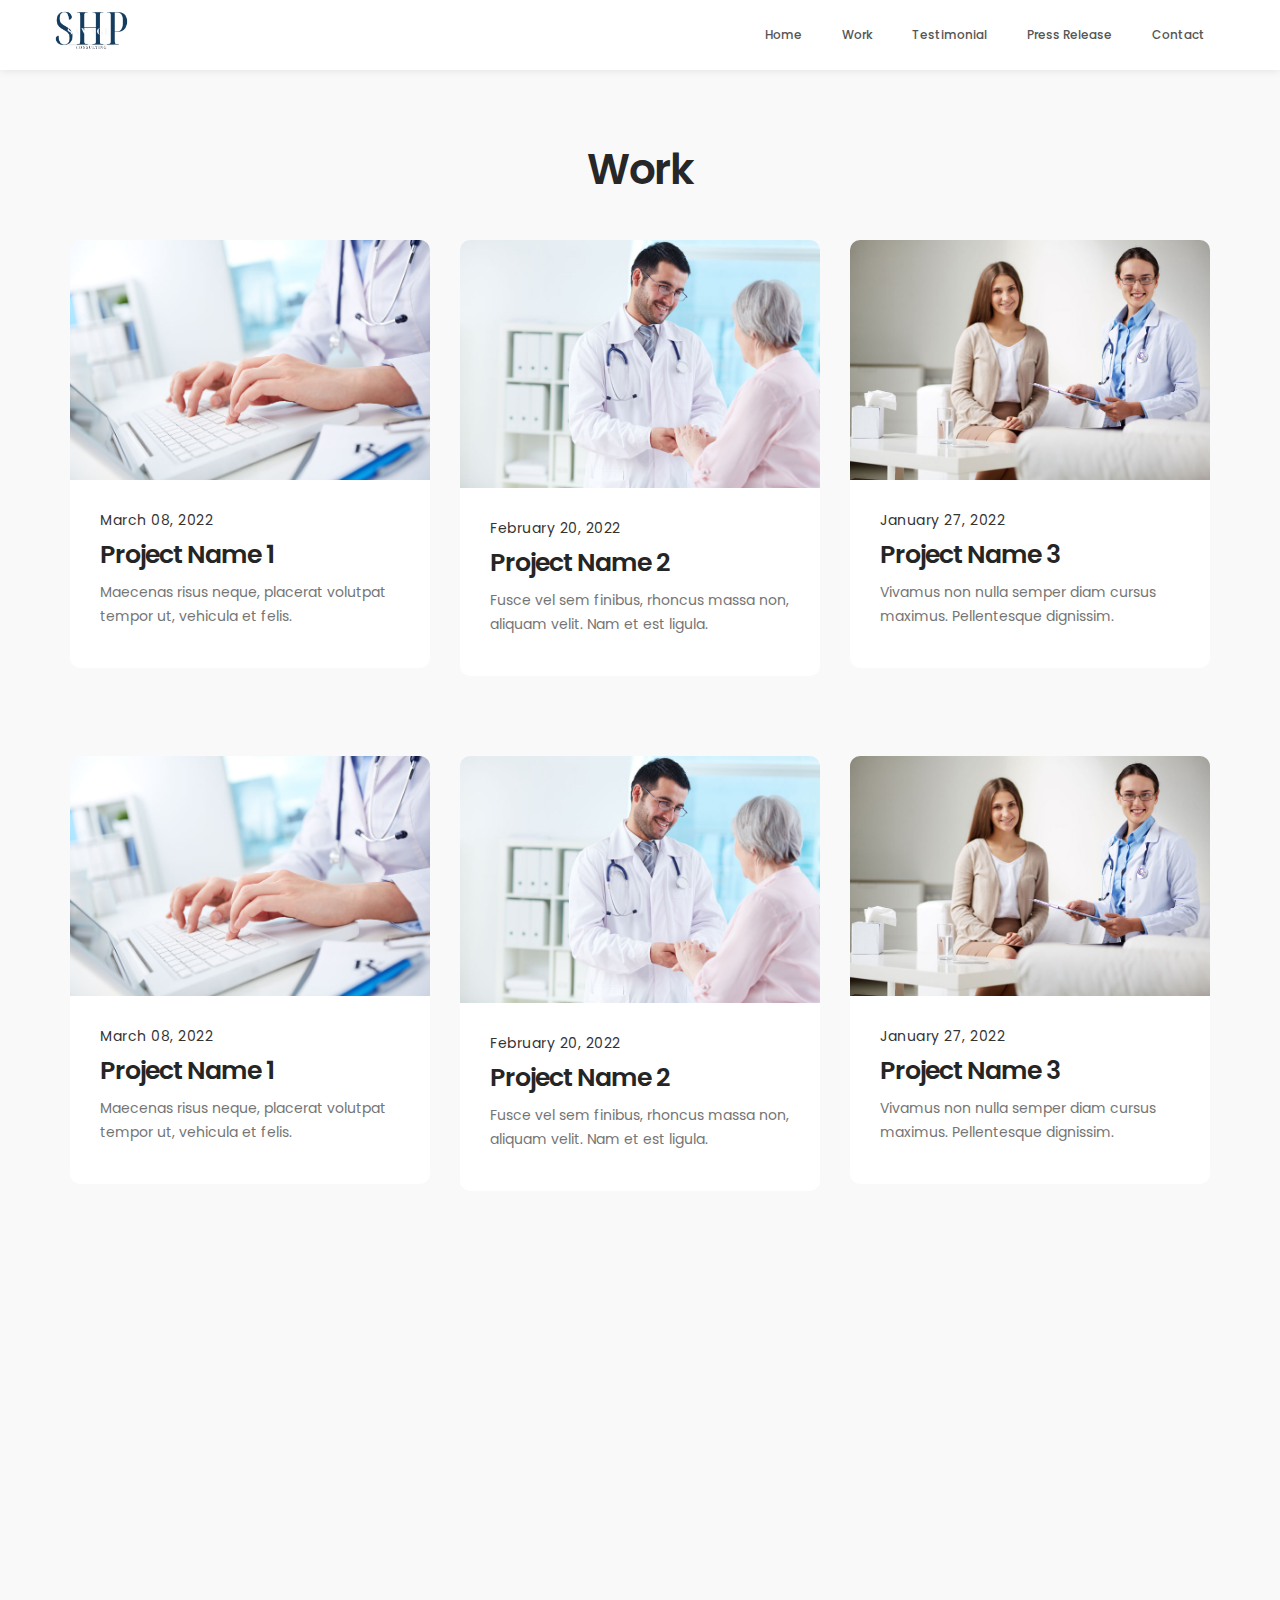
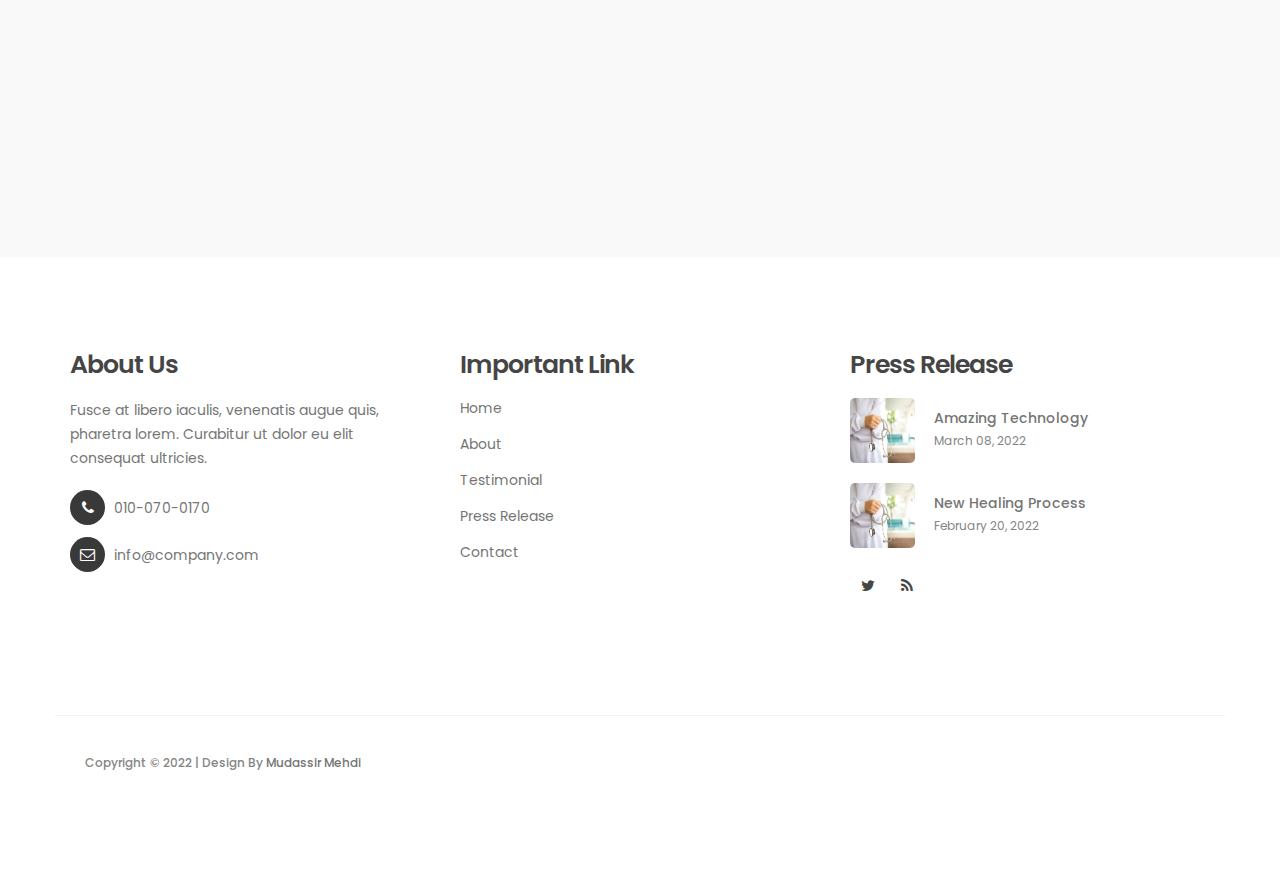
<file: work.html>
<!DOCTYPE html>
<html lang="en">
<head>
     <title>SHP - Work </title>
     <link rel="icon" type="image/png" href="images/fav-icon.png">
     <meta charset="UTF-8">
     <meta http-equiv="X-UA-Compatible" content="IE=Edge">
     <meta name="description" content="">
     <meta name="keywords" content="">
     <meta name="author" content="Tooplate">
     <meta name="viewport" content="width=device-width, initial-scale=1, maximum-scale=1">

     <link rel="stylesheet" href="css/bootstrap.min.css">
     <link rel="stylesheet" href="css/font-awesome.min.css">
     <link rel="stylesheet" href="css/animate.css">
     <link rel="stylesheet" href="css/owl.carousel.css">
     <link rel="stylesheet" href="css/owl.theme.default.min.css">

     <!-- MAIN CSS -->
     <link rel="stylesheet" href="css/style.css">

</head>
<body id="top" data-spy="scroll" data-target=".navbar-collapse" data-offset="50">



     <!-- MENU -->
     <section class="navbar navbar-default navbar-static-top" role="navigation">
          <div class="container">

               <div class="navbar-header">
                    <button class="navbar-toggle" data-toggle="collapse" data-target=".navbar-collapse">
                         <span class="icon icon-bar"></span>
                         <span class="icon icon-bar"></span>
                         <span class="icon icon-bar"></span>
                    </button>

                    <!-- lOGO TEXT HERE -->
                    <a href="index.html" class="navbar-brand">
                        <img src="images/logo.png" height="40">
                    </a>
               </div>

               <!-- MENU LINKS -->
               <div class="collapse navbar-collapse">
                    <ul class="nav navbar-nav navbar-right">
                         <li><a href="index.html">Home</a></li>
                         <li><a href="work.html">Work</a></li>
                         <li><a href="testimonial.html">Testimonial</a></li>
                         <li><a href="press-release.html">Press Release</a></li>
                         <li><a href="contact.html">Contact</a></li>
                         
                    </ul>
               </div>

          </div>
     </section>


 


     <!-- NEWS -->
     <section id="news" data-stellar-background-ratio="2.5">
          <div class="container">
               <div class="row mb-4">

                    <div class="col-md-12 col-sm-12">
                         <!-- SECTION TITLE -->
                         <div class="section-title wow fadeInUp" data-wow-delay="0.1s">
                              <h2>Work</h2>
                         </div>
                    </div>

                     <div class="col-md-4 mb-4 col-sm-6">
                         <!-- NEWS THUMB -->
                         <div class="news-thumb wow fadeInUp" data-wow-delay="0.4s">
                              <a href="#">
                                   <img src="images/news-image1.jpg" class="img-responsive" alt="">
                              </a>
                              <div class="news-info">
                                   <span>March 08, 2022</span>
                                   <h3><a href="#">Project Name 1</a></h3>
                                   <p>Maecenas risus neque, placerat volutpat tempor ut, vehicula et felis.</p>
                                    
                              </div>
                         </div>
                    </div>

                    <div class="col-md-4 mb-4 col-sm-6">
                         <!-- NEWS THUMB -->
                         <div class="news-thumb wow fadeInUp" data-wow-delay="0.6s">
                              <a href="#">
                                   <img src="images/news-image2.jpg" class="img-responsive" alt="">
                              </a>
                              <div class="news-info">
                                   <span>February 20, 2022</span>
                                   <h3><a href="#">Project Name 2</a></h3>
                                   <p>Fusce vel sem finibus, rhoncus massa non, aliquam velit. Nam et est ligula.</p> 
                              </div>
                         </div>
                    </div>

                    <div class="col-md-4 mb-4 col-sm-6">
                         <!-- NEWS THUMB -->
                         <div class="news-thumb wow fadeInUp" data-wow-delay="0.8s">
                              <a href="#">
                                   <img src="images/news-image3.jpg" class="img-responsive" alt="">
                              </a>
                              <div class="news-info">
                                   <span>January 27, 2022</span>
                                   <h3><a href="#">Project Name 3</a></h3>
                                   <p>Vivamus non nulla semper diam cursus maximus. Pellentesque dignissim.</p> 
                              </div>
                         </div>
                    </div> 
               </div>

                <div class="row mb-4"> 

                     <div class="col-md-4 mb-4 col-sm-6">
                         <!-- NEWS THUMB -->
                         <div class="news-thumb wow fadeInUp" data-wow-delay="0.4s">
                              <a href="#">
                                   <img src="images/news-image1.jpg" class="img-responsive" alt="">
                              </a>
                              <div class="news-info">
                                   <span>March 08, 2022</span>
                                   <h3><a href="#">Project Name 1</a></h3>
                                   <p>Maecenas risus neque, placerat volutpat tempor ut, vehicula et felis.</p>
                                    
                              </div>
                         </div>
                    </div>

                    <div class="col-md-4 mb-4 col-sm-6">
                         <!-- NEWS THUMB -->
                         <div class="news-thumb wow fadeInUp" data-wow-delay="0.6s">
                              <a href="#">
                                   <img src="images/news-image2.jpg" class="img-responsive" alt="">
                              </a>
                              <div class="news-info">
                                   <span>February 20, 2022</span>
                                   <h3><a href="#">Project Name 2</a></h3>
                                   <p>Fusce vel sem finibus, rhoncus massa non, aliquam velit. Nam et est ligula.</p> 
                              </div>
                         </div>
                    </div>

                    <div class="col-md-4 mb-4 col-sm-6">
                         <!-- NEWS THUMB -->
                         <div class="news-thumb wow fadeInUp" data-wow-delay="0.8s">
                              <a href="#">
                                   <img src="images/news-image3.jpg" class="img-responsive" alt="">
                              </a>
                              <div class="news-info">
                                   <span>January 27, 2022</span>
                                   <h3><a href="#">Project Name 3</a></h3>
                                   <p>Vivamus non nulla semper diam cursus maximus. Pellentesque dignissim.</p> 
                              </div>
                         </div>
                    </div>

                    



               </div>

               <div class="row mb-4"> 

                     <div class="col-md-4 mb-4 col-sm-6">
                         <!-- NEWS THUMB -->
                         <div class="news-thumb wow fadeInUp" data-wow-delay="0.4s">
                              <a href="#">
                                   <img src="images/news-image1.jpg" class="img-responsive" alt="">
                              </a>
                              <div class="news-info">
                                   <span>March 08, 2022</span>
                                   <h3><a href="#">Project Name 1</a></h3>
                                   <p>Maecenas risus neque, placerat volutpat tempor ut, vehicula et felis.</p>
                                    
                              </div>
                         </div>
                    </div>

                    <div class="col-md-4 mb-4 col-sm-6">
                         <!-- NEWS THUMB -->
                         <div class="news-thumb wow fadeInUp" data-wow-delay="0.6s">
                              <a href="#">
                                   <img src="images/news-image2.jpg" class="img-responsive" alt="">
                              </a>
                              <div class="news-info">
                                   <span>February 20, 2022</span>
                                   <h3><a href="#">Project Name 2</a></h3>
                                   <p>Fusce vel sem finibus, rhoncus massa non, aliquam velit. Nam et est ligula.</p> 
                              </div>
                         </div>
                    </div>

                    <div class="col-md-4 mb-4 col-sm-6">
                         <!-- NEWS THUMB -->
                         <div class="news-thumb wow fadeInUp" data-wow-delay="0.8s">
                              <a href="#">
                                   <img src="images/news-image3.jpg" class="img-responsive" alt="">
                              </a>
                              <div class="news-info">
                                   <span>January 27, 2022</span>
                                   <h3><a href="#">Project Name 3</a></h3>
                                   <p>Vivamus non nulla semper diam cursus maximus. Pellentesque dignissim.</p> 
                              </div>
                         </div>
                    </div>

                    



               </div>


          </div>
     </section>


    


      


     <!-- FOOTER -->
    <footer data-stellar-background-ratio="5">
          <div class="container">
               <div class="row mb-4">

                    <div class="col-md-4 mb-4 col-sm-4">
                         <div class="footer-thumb"> 
                              <h4>About Us</h4>
                              <p>Fusce at libero iaculis, venenatis augue quis, pharetra lorem. Curabitur ut dolor eu elit consequat ultricies.</p>

                              <div class="contact-info">
                                   <p><i class="fa fa-phone"></i> 010-070-0170</p>
                                   <p><i class="fa fa-envelope-o"></i> <a href="#">info@company.com</a></p>
                              </div>
                         </div>
                    </div>

                    <div class="col-md-4 mb-4 col-sm-4"> 
                         <div class="footer-thumb"> 
                              <h4>Important Link</h4>
                              
                              <ul>
                                   <li><a href="#">Home</a></li>
                                   <li><a href="#">About</a></li>
                                   <li><a href="#">Testimonial</a></li>
                                   <li><a href="#">Press Release</a></li>
                                   <li><a href="#">Contact</a></li>
                              </ul>
                         </div>
                    </div>

                    <div class="col-md-4 mb-4 col-sm-4"> 
                         <div class="footer-thumb"> 
                              <h4>Press Release</h4>
                              <div class="latest-stories">
                                   <div class="stories-image">
                                        <a href="#"><img src="images/news-image.jpg" class="img-responsive" alt=""></a>
                                   </div>
                                   <div class="stories-info">
                                        <a href="#"><h5>Amazing Technology</h5></a>
                                        <span>March 08, 2022</span>
                                   </div>
                              </div>

                              <div class="latest-stories">
                                   <div class="stories-image">
                                        <a href="#"><img src="images/news-image.jpg" class="img-responsive" alt=""></a>
                                   </div>
                                   <div class="stories-info">
                                        <a href="#"><h5>New Healing Process</h5></a>
                                        <span>February 20, 2022</span>
                                   </div>
                              </div>

                              
                              <ul class="social-icon"> 
                                   <li><a href="#" class="fa fa-twitter"></a></li>
                                   <li><a href="#" class="fa fa-rss"></a></li>
                              </ul> 
                         </div>
                    </div>

                     
                    <div class="col-md-12 col-sm-12 border-top">
                         <div class="col-md-10 col-sm-6">
                              <div class="copyright-text"> 
                                   <p>Copyright &copy; 2022
                                   
                                   | Design By <a href="https://mudassirmehdi.com/" target="_blank">Mudassir Mehdi</a></p>
                              </div>
                         </div>
                         
                         <div class="col-md-2 col-sm-2 text-align-center">
                              <div class="angle-up-btn"> 
                                  <a href="#top" class="smoothScroll wow fadeInUp" data-wow-delay="1.2s"><i class="fa fa-angle-up"></i></a>
                              </div>
                         </div>   
                    </div>
                    
               </div>
          </div>
     </footer>

     <!-- SCRIPTS -->
     <script src="js/jquery.js"></script>
     <script src="js/bootstrap.min.js"></script>
     <script src="js/jquery.sticky.js"></script>
     <script src="js/jquery.stellar.min.js"></script>
     <script src="js/wow.min.js"></script>
     <script src="js/smoothscroll.js"></script>
     <script src="js/owl.carousel.min.js"></script>
     <script src="js/custom.js"></script>

</body>
</html>
</file>
<file: css/style.css>
@import url('https://fonts.googleapis.com/css?family=Poppins:400,500,600');

  body {
    background: #ffffff;
    font-family: 'Poppins', sans-serif;
    overflow-x: hidden;
  }


  /*---------------------------------------
     TYPOGRAPHY              
  -----------------------------------------*/

  h1,h2,h3,h4,h5,h6 {
    font-weight: 600;
    line-height: inherit;
  }

  h1,h2,h3,h4 {
    letter-spacing: -1px;
  }

  h5 {
    font-weight: 500;
  }

  h1 {
    color: #252525;
    font-size: 5em;
  }

  h2 {
    color: #272727;
    font-size: 3em;
    padding-bottom: 10px;
  }

  h3 {
    font-size: 1.8em;
    line-height: 1.2em;
    margin-bottom: 0;
  }

  h4 {
    color: #454545;
    font-size: 1.8em;
    padding-bottom: 2px;
  }

  h6 {
    letter-spacing: 0;
    font-weight: normal;
  }

  p {
    color: #757575;
    font-size: 14px;
    font-weight: normal;
    line-height: 24px;
  }


  /*---------------------------------------
     GENERAL               
  -----------------------------------------*/

  html{
    -webkit-font-smoothing: antialiased;
  }

  a {
    color: #252525;
    -webkit-transition: 0.5s;
    transition: 0.5s;
    text-decoration: none !important;
  }

  a:hover, a:active, a:focus {
    color: #0b1320 ;
    outline: none;
  }

  ::-webkit-scrollbar{
    width: 8px;
    height: 8px;
  }

  ::-webkit-scrollbar-thumb {
    cursor: pointer;
    background: #000000;
  }

  .section-title {
    padding-bottom: 20px;
  }

  .section-title h2 {
    margin-top: 0;
  }

  .section-btn {
    background: #0b1320 ;
    border: 0;
    border-radius: 3px;
    color: #ffffff;
    font-size: inherit;
    font-weight: 500;
    padding: 14px 20px;
    transition: transform 0.1s ease-in;
    transform: translateX(0);
  }

  .section-btn:hover {
    transform: translateY(-5px);
  }

  .text-align-right {
    text-align: right;
  }

  .text-align-center {
    text-align: center;
  }

  .border-top {
    border-top: 1px solid #f2f2f2;
    margin-top: 4em;
    padding-top: 2.5em;
  }

  .btn-gray {
    background: #393939;
  }

  .btn-blue {
    background: #4267b2;
  }

  .news-thumb {
    background: #ffffff;
    border-radius: 10px;
  }
  .news-thumb img {
    border-radius: 10px 10px 0 0;
  }

  .news-info {
    padding: 30px;
    text-align: left;
  }
  .news-info span {
    display: block;
    letter-spacing: 0.5px;
  }
  .news-info h3 {
    margin-top: 10px;
    margin-bottom: 10px;
  }

  .author {
    border-top: 1px solid #f0f0f0;
    padding-top: 1.5em;
    margin-top: 2em;
  }
  .author img,
  .author .author-info {
    display: inline-block;
    vertical-align: middle;
  }
  .author-info h5 {
    margin-bottom: 0;
  }
  .author img {
    border-radius: 100%;
    width: 50px;
    height: 50px;
    margin-right: 10px;
  }


  #about, #team, #news,
  #news-detail {
    position: relative;
    padding-top: 70px;
    padding-bottom: 70px;
  }

  #news, #service {
    text-align: center;
  }

  #google-map {
    line-height: 0;
    margin: 0;
    padding: 0;
  }


  /*---------------------------------------
       PRE LOADER              
  -----------------------------------------*/

  .preloader {
    position: fixed;
    top: 0;
    left: 0;
    width: 100%;
    height: 100%;
    z-index: 99999;
    display: flex;
    flex-flow: row nowrap;
    justify-content: center;
    align-items: center;
    background: none repeat scroll 0 0 #ffffff;
  }

  .spinner {
    border: 1px solid transparent;
    border-radius: 3px;
    position: relative;
  }

  .spinner:before {
    content: '';
    box-sizing: border-box;
    position: absolute;
    top: 50%;
    left: 50%;
    width: 45px;
    height: 45px;
    margin-top: -10px;
    margin-left: -10px;
    border-radius: 50%;
    border: 1px solid #575757;
    border-top-color: #ffffff;
    animation: spinner .9s linear infinite;
  }

  @-webkit-@keyframes spinner {
    to {transform: rotate(360deg);}
  }

  @keyframes spinner {
    to {transform: rotate(360deg);}
  }



  /*---------------------------------------
      MENU              
  -----------------------------------------*/

  header {
    background: #ffffff;
    border-bottom: 1px solid #f2f2f2;
    display: flex;
    height: 45px;
  }

  header .col-md-8 {
    padding-right: 0;
  }

  header p,
  header span {
    font-size: 12px;
    line-height: 24px;
    padding-top: 12px;
  }

  header a,
  header span {
    color: #747474;
  }

  header span {
    font-weight: 500;
    display: inline-block;
    padding: 11px 15px;
  }

  header span.date-icon {
    border-left: 1px solid #f2f2f2;
    border-right: 1px solid #f2f2f2;
    padding-right: 19px;
    padding-left: 19px;
  }

  header span i {
    color: #0b1320 ;
    margin-right: 5px;
  }



  /*---------------------------------------
      MENU              
  -----------------------------------------*/

  .navbar-default {
    background: #ffffff;
    box-shadow: 0 2px 8px rgba(0,0,0,.075);
    border: none;
    margin-bottom: 0;
    padding: 10px;
  }

  .navbar-default .navbar-brand {
    /*color: #393939;*/
    height: auto;
    padding: 0;
    font-weight: 500;
  } 
 

  .navbar-default .navbar-nav li a {
    color: #555555;
    font-size: 12px;
    font-weight: 500;
    padding-right: 20px;
    padding-left: 20px;
    -webkit-transition: all ease-in-out 0.4s;
    transition: all ease-in-out 0.4s;
  }

  .navbar-default .navbar-nav > li a:hover {
    color: #393939 !important;
  }

  .navbar-default .navbar-nav > li > a:hover,
  .navbar-default .navbar-nav > li > a:focus {
    color: #555555;
    background-color: transparent;
  }

  .navbar-default .navbar-nav > .active > a,
  .navbar-default .navbar-nav > .active > a:hover,
  .navbar-default .navbar-nav > .active > a:focus {
    color: #393939;
    background-color: transparent;
  }

  .navbar-default .navbar-toggle {
    border: none;
    padding-top: 10px;
  }

  .navbar-default .navbar-toggle .icon-bar {
    background: #393939;
    border-color: transparent;
  }

  .navbar-default .navbar-toggle:hover,
  .navbar-default .navbar-toggle:focus { 
    background-color: transparent;
  }



  /*---------------------------------------
      HOME              
  -----------------------------------------*/

  #home h1 {
    color: #ffffff;
    padding-bottom: 10px;
    margin-top: 0;
  }

  #home h3 {
    color: #ffffff;
    font-size: 14px;
    font-weight: normal;
    line-height: inherit;
    letter-spacing: 3px;
    text-transform: uppercase;
    margin: 0;
  }

  .slider .container {
    width: 100%;
  }

  .slider .owl-dots {
      position: absolute;
      top: 575px;
      width: 100%;
      justify-content: center;
  }

  .owl-theme .owl-dots .owl-dot span {
    width: 8px;
    height: 8px;
    margin: 5px 7px;
    border: 2px solid #d9d9d9;
    background: transparent;
    display: block;
    -webkit-backface-visibility: visible;
    transition: opacity 200ms ease;
    border-radius: 30px;
  }

  .owl-theme .owl-dots .owl-dot.active span, .owl-theme .owl-dots .owl-dot:hover span {
    background-color: #ffffff;
    border-color: transparent;
  }

  .slider .caption {
    display: flex;
    justify-content: center;
    flex-direction: column;
    text-align: center;
    background-color: rgba(20,20,20,0.2);
    height: 100%;
    color: #fff;
    cursor: e-resize;
  }

  .slider .item {
    background-position: inherit;
    background-repeat: no-repeat;
    background-attachment: local;
    background-size: cover;
    height: 650px;
  }

  .slider .item-first {
    background-image: url(../images/slider1.jpg);
  }

  .slider .item-second {
    background-image: url(../images/slider2.jpg);
  }

  .slider .item-third {
    background-image: url(../images/slider3.jpg);
  }


  /*---------------------------------------
      ABOUT              
  -----------------------------------------*/

  #about {
    /*background: url('../images/about-bg.jpg') no-repeat top center;*/
    background-size: cover;
    padding-top: 100px;
    padding-bottom: 0px;
  }

  .profile img,
  .profile figcaption {
    display: inline-block;
    vertical-align: middle;
    margin-top: 1em;
  }
  .profile img {
    border-radius: 100%;
    width: 50px;
    height: 50px;
    margin-right: 1em;
  }
  .profile figcaption h3 {
    margin-top: 0;
    font-size: 18px;
  }

  #about h6 {
    color: #858585;
    margin: 0;
  }


.mb-4 {
   margin-bottom: 40px;
}
#testimonial {
  padding: 100px 0;
  width: 100%;
}

#testimonial .section-title {
  text-align:center;
}
.carousel{
    /*width: 650px;*/
    margin: 0 auto;
    /*padding: 100px 0;*/
    padding-bottom: 50px
}
 
.carousel-center {
  display: flex !important;
  justify-content: center;
}
.carousel .item{
    color: #999;
    font-size: 14px;
    text-align: center;
    overflow: hidden;
    min-height: 340px
}
.carousel .item a{
    color: #eb7245
}
.carousel .img-box{
    width: 145px;
    height: 145px;
    margin: 0 auto;
    border-radius: 50%
}
.carousel .img-box img{
    width: 100%;
    height: 100%;
    display: block;
    border-radius: 50%
}
.carousel .testimonial{
    padding: 30px 0 10px
}
.testimonial{
    color: #000000;
    font:Times Roman
}
.carousel .overview{
    text-align: center;
    padding-bottom: 5px
}
.carousel .overview b{
    color: #333;
    font-size: 15px;
    text-transform: uppercase;
    display: block;
    padding-bottom: 5px
}
.carousel .star-rating i{
    font-size: 18px;
    color: #ffdc12
}
.carousel .carousel-control{
    width: 30px;
    height: 30px;
    border-radius: 50%;
    background: #999;
    text-shadow: none;
    top: 4px
}
.carousel-control i{
    font-size: 20px;
    margin-right: 2px
}
.carousel-control.left{
    left: auto;
    right: 40px
}
.carousel-control.right i{
    margin-right: -2px
}
.carousel .carousel-indicators{
    bottom: 15px
}
.carousel-indicators li, .carousel-indicators li.active{
    width: 11px;
    height: 11px;
    margin: 1px 5px;
    border-radius: 50%
}
.carousel-indicators li{
    background: #e2e2e2;
    border-color: transparent
}
.carousel-indicators li.active{
    border: none;
    background: #888
}



  /*---------------------------------------
      TEAM MEMBERS              
  -----------------------------------------*/

  .team-thumb {
    background-color: #f9f9f9;
    border-radius: 0 0 10px 10px;
    position: relative;
    overflow: hidden;
    cursor: pointer;
  }

  .team-info {
    padding: 20px 30px 0 30px;
  }

  .team-contact-info {
    border-top: 1px solid #e9e9e9;
    padding-top: 1.2em;
    margin-top: 1.5em;
  }

  .team-contact-info .fa {
    margin-right: 5px;
    display: inline-block;
  }

  .team-contact-info p {
    margin-bottom: 2px;
  }

  .team-contact-info a {
    color: #757575;
  }

  .team-thumb .social-icon li {
    font-weight: 500;
  }

  .team-thumb .social-icon li a {
    background: #ffffff;
    border-radius: 100%;
    font-size: 20px;
    width: 50px;
    height: 50px;
    line-height: 50px;
    margin: 0 2px 0 2px;
  }

  .team-thumb .social-icon {
    opacity: 0;
    transform: translateY(100%);
    transition: 0.5s 0.2s;
    text-align: center;
    position: relative;
    top: 0;
  }

  .team-thumb:hover .social-icon {
    opacity: 1;
    transition-delay: 0.3s;
    transform: translateY(0px);
    top: -22em;
  }



  /*---------------------------------------
     SERVICE              
  -----------------------------------------*/

  #service {
    background: #0b1320 ;
  }

  #service h2,
  #service h4 {
    color: #ffffff;
  }

  #service p {
    color: #d9d9d9;
  }

  #service .service-thumb {
    padding: 0 22px;
  }

  #service .fa {
    font-size: 50px;
    margin-bottom: 10px;
    background: #ffffff;
    color: #0b1320 ;
    width: 120px;
    height: 120px;
    line-height: 120px;
    border-radius: 100%;
  }


  /*---------------------------------------
      NEWS             
  -----------------------------------------*/

  #news, #news-detail {
    background: #f9f9f9;
  }

  #news-detail blockquote {
    margin: 30px 0;
  }

  .news-detail-thumb .news-image img {
    border-radius: 10px;
  }

  .news-detail-thumb h3 {
    margin-bottom: 8px;
  }

  .news-image {
    margin-bottom: 30px;
    position: relative;
  }

  .news-image img {
    width: 100%;
  }

  .news-detail-thumb ul {
    margin: 32px 12px 22px 0px;
  }

  .news-detail-thumb ul li {
    list-style: circle;
    font-weight: normal;
    padding: 6px 12px 6px 0px;
  }

  .news-sidebar {
    margin-top: 16px;
  }

  .news-social-share {
    text-align: center;
    padding-top: 22px;
  }

  .news-social-share .btn {
    border-radius: 100px;
    border: none;
    font-size: 10px;
    font-weight: 600;
    margin: 2px 6px;
    padding: 8px 14px;
  }

  .news-social-share .btn-primary {
    background: #3b5998;
  }

  .news-social-share .btn-success {
    background: #1da1f2;
  }

  .news-social-share .btn-danger {
    background: #dd4b39;
  }

  .news-social-share a .fa {
    padding-right: 4px;
  }

  .recent-post {
    padding-top: 2px;
    padding-bottom: 18px;
  }

  .recent-post .media img {
    border-radius: 5px;
    width: 80px;
    height: 80px;
    margin-right: 5px;
  }

  .recent-post .media-heading {
    font-size: 16px;
    font-weight: 500;
    line-height: inherit;
    margin-top: 5px;
  }

  .news-categories {
    margin-top: 8px;
  }

  .news-categories li a {
    color: #2b2b2b;
  }

  .news-ads {
    background: #ffffff;
    border-right: 4px solid #2b2b2b;
    padding: 42px;
    text-align: center;
    margin: 26px 0 26px 0;
  }

  .news-ads.sidebar-ads {
    border-left: 4px solid #2b2b2b;
    border-right: 0px;
  }

  .news-ads h4 {
    font-size: 18px;
  }

  .news-tags h4 {
    padding-bottom: 6px;
  }

  .news-categories li,
  .news-tags li {
    list-style: none;
    display: inline-block;
    margin: 4px;
  }

  .news-tags li a {
    background: #393939;
    border-radius: 50px;
    color: #ffffff;
    display: inline-block;
    font-size: 12px;
    font-weight: 500;
    text-decoration: none;
    float: left;
    min-width: 30px;
    padding: 6px 12px;
    -webkit-transition: all ease-in-out 0.4s;
    transition: all ease-in-out 0.4s;
  }

  .news-tags li a:hover {
    background: #4267b2;
  }



  /*---------------------------------------
      APPOINTMENT             
  -----------------------------------------*/

  #appointment {
    padding-top: 100px;
  }

  #appointment label {
    color: #393939;
    font-weight: 500;
  }

  #appointment .form-control {
    background: #f9f9f9;
    border: none;
    border-radius: 3px;
    box-shadow: none;
    font-size: 14px;
    font-weight: normal;
    margin-bottom: 15px;
    transition: all ease-in-out 0.4s;
  }

  #appointment input,
  #appointment select {
    height: 45px;
  }

  #appointment button#cf-submit {
    background: #0b1320 ;
    color: #ffffff;
    font-weight: 600;
    height: 55px;
  }

  #appointment button#cf-submit:hover {
    background: #393939;
    color: #ffffff;
  }


  /*---------------------------------------
     FOOTER              
  -----------------------------------------*/

  footer {
    padding-top: 80px;
    padding-bottom: 40px;
  }

  footer h4 {
    padding-bottom: 5px;
  }

  footer a {
    color: #757575;
  }

  footer a:hover {
    color: #4267b2;
  }

  .contact-info {
    padding-top: 10px;
  }

  .contact-info .fa {
    background: #393939;
    border-radius: 100%;
    color: #ffffff;
    font-size: 15px;
    width: 35px;
    height: 35px;
    line-height: 35px;
    text-align: center;
    margin-right: 5px;
    margin-bottom: 2px;
  }

  .latest-stories {
    margin-bottom: 20px;
  }

  .stories-image,
  .stories-info {
    display: inline-block;
    vertical-align: top;
  }

  .stories-image img {
    border-radius: 5px;
    width: 65px;
    height: 65px;
  }

  .footer-thumb ul {
    list-style: none;
    padding-left: 0px;
  }
  .footer-thumb ul li {
    margin-bottom: 16px;
  }
  .stories-info {
    margin-left: 15px;
  }

  .stories-info h5 {
    margin-bottom: 2px;
  }

  .stories-info span {
    color: #858585;
    font-size: 12px;
  }

  .opening-hours p {
    line-height: 18px;
  }

  .opening-hours span {
    font-weight: 500;
    display: inline-block;
    padding-left: 10px;
  }

  .copyright-text p,
  .footer-link a {
    color: #858585;
    font-size: 12px;
    font-weight: 500;
  }

  .footer-link a {
    font-size: 12px;
    display: inline-block;
    padding: 0 10px;
    margin-top: 4px;
  }

  .angle-up-btn {
    position: relative;
    bottom: 4em;
    display: block;
  }

  .angle-up-btn a {
    background: #ffffff;
    border: 1px solid #f2f2f2;
    border-radius: 3px;
    font-size: 20px;
    color: #393939;
    display: inline-block;
    text-align: center;
    width: 40px;
    height: 40px;
    line-height: 38px;
    transition: transform 0.1s ease-in;
    transform: translateX(0);
  }

  .angle-up-btn a:hover {
    background: #4267b2;
    color: #ffffff;
    transform: translateY(-5px);
  }


  /*---------------------------------------
     SOCIAL ICON              
  -----------------------------------------*/

  .social-icon {
    position: relative;
    padding: 0;
    margin: 0;
  }

  .social-icon li {
    display: inline-block;
    list-style: none;
  }

  .social-icon li a {
    border-radius: 100px;
    color: #464646;
    font-size: 15px;
    width: 35px;
    height: 35px;
    line-height: 35px;
    text-decoration: none;
    text-align: center;
    transition: all 0.4s ease-in-out;
    position: relative;
  }

  .social-icon li a:hover {
    background: #4267b2;
    color: #ffffff;
  }


  /*---------------------------------------
     RESPONSIVE STYLES              
  -----------------------------------------*/

  @media only screen and (max-width: 1200px) {
    h1 {
      font-size: 4em;
    }
    h2 {
      font-size: 2.5em;
    }
    h3 {
      font-size: 1.5em;
    }

    header {
      height: inherit;
    }
    header span.date-icon {
      border: 0;
      padding-right: 0;
      padding-left: 0;
    }
    header span.email-icon {
      padding-top: 0;
    }

    .navbar-default .navbar-nav li a {
      padding-right: 15px;
      padding-left: 15px;
    }
  }

  @media only screen and (max-width: 992px) {
    .slider .item {
      background-position: center;
    }

    header {
      padding-bottom: 10px;
    }
    header .text-align-right {
      text-align: left;
    }
    header span {
      padding-top: 0;
      padding-left: 0;
      padding-bottom: 0;
    }
  }

  @media only screen and (max-width: 767px) {
    .navbar-default .navbar-collapse, .navbar-default .navbar-form {
      border-color: transparent;
    }
    .navbar-default .navbar-nav li.appointment-btn {
      margin-left: 15px;
    }
    .navbar-default .navbar-nav li a {
      display: inline-block;
      padding-top: 8px;
      padding-bottom: 8px;
    }

    .news-sidebar {
      margin-top: 2em;
    }

    #appointment-form {
      padding-top: 4em;
      padding-bottom: 4em;
    }

    footer {
      padding-top: 60px;
      padding-bottom: 0;
    }
    .footer-thumb {
      padding-bottom: 10px;
    }

    .border-top {
      text-align: center;
    }

    .copyright-text {
      margin-top: 10px;
    }

    .angle-up-btn {
      bottom: 10em;
    }
  }

  @media only screen and (max-width: 639px) {
    h1 {
      font-size: 3em;
      line-height: 1.2em;
    }
    h2 {
      font-size: 2.1em;
    }
    h4 {
      font-size: 1.4em;
    }

    #home h3 {
      font-size: 11px;
      letter-spacing: 1px;
    }

  }
.contact h1 {
    font-family: 'Poppins', sans-serif, 'arial';
    font-weight: 600;
    font-size: 3em;
    /*color: white;*/
    text-align: center;
}

 

  /* ///// inputs /////*/
  .contact {
    padding: 100px 0;
  }

.contact input:focus ~ label, textarea:focus ~ label, input:valid ~ label, textarea:valid ~ label {
    font-size: 0.75em;
    color: #2d2d2d;
    top: -5px;
    -webkit-transition: all 0.225s ease;
    transition: all 0.225s ease;
}

.contact .styled-input {
    float: left;
    width: 293px;
    margin: 1rem 0;
    position: relative;
    border-radius: 4px;
}

@media only screen and (max-width: 768px){
    .contact .styled-input {
        width:100%;
    }
}

.contact  .styled-input label {
    color: #999;
    padding: 1.3rem 30px 1rem 30px;
    position: absolute;
    top: 10px;
    left: 0;
    -webkit-transition: all 0.25s ease;
    transition: all 0.25s ease;
    pointer-events: none;
}

.contact  .styled-input.wide { 
    width: 650px;
    max-width: 100%;
}

.contact  input,
.contact textarea {
    padding: 30px;
    border: 0;
    width: 100%;
    font-size: 1rem;
    border: 1px solid #2d2d2d;
    background-color: #fff;
    color: #2d2d2d;
    border-radius: 4px;
}

.contact  input:focus,
.contact  textarea:focus { outline: 0; }

.contact  input:focus ~ span,
.contact textarea:focus ~ span {
    width: 100%;
    -webkit-transition: all 0.075s ease;
    transition: all 0.075s ease;
}

.contact textarea {
    width: 100%;
    min-height: 15em;
}

.contact .input-container {
    width: 650px;
    max-width: 100%;
    margin: 20px auto 25px auto;
}

.contact .submit-btn {
    float: right;
    padding: 14px 20px;
    border-radius: 3px;
    display: inline-block;
    background-color: #0b1320 ;
    color: white;
    font-size: 18px;
    cursor: pointer;
    box-shadow: 0 2px 5px 0 rgba(0,0,0,0.06),
              0 2px 10px 0 rgba(0,0,0,0.07);
    -webkit-transition: all 300ms ease;
    transition: all 300ms ease;
}

.contact  .submit-btn:hover {
    transform: translateY(1px);
    box-shadow: 0 1px 1px 0 rgba(0,0,0,0.10),
              0 1px 1px 0 rgba(0,0,0,0.09);
}

@media (max-width: 768px) {
    .contact  .submit-btn {
        width:100%;
        float: none;
        text-align:center;
    }
}

.contact  input[type=checkbox] + label {
  color: #ccc;
  font-style: italic;
} 

.contact  input[type=checkbox]:checked + label {
  color: #f00;
  font-style: normal;
}
</file>
